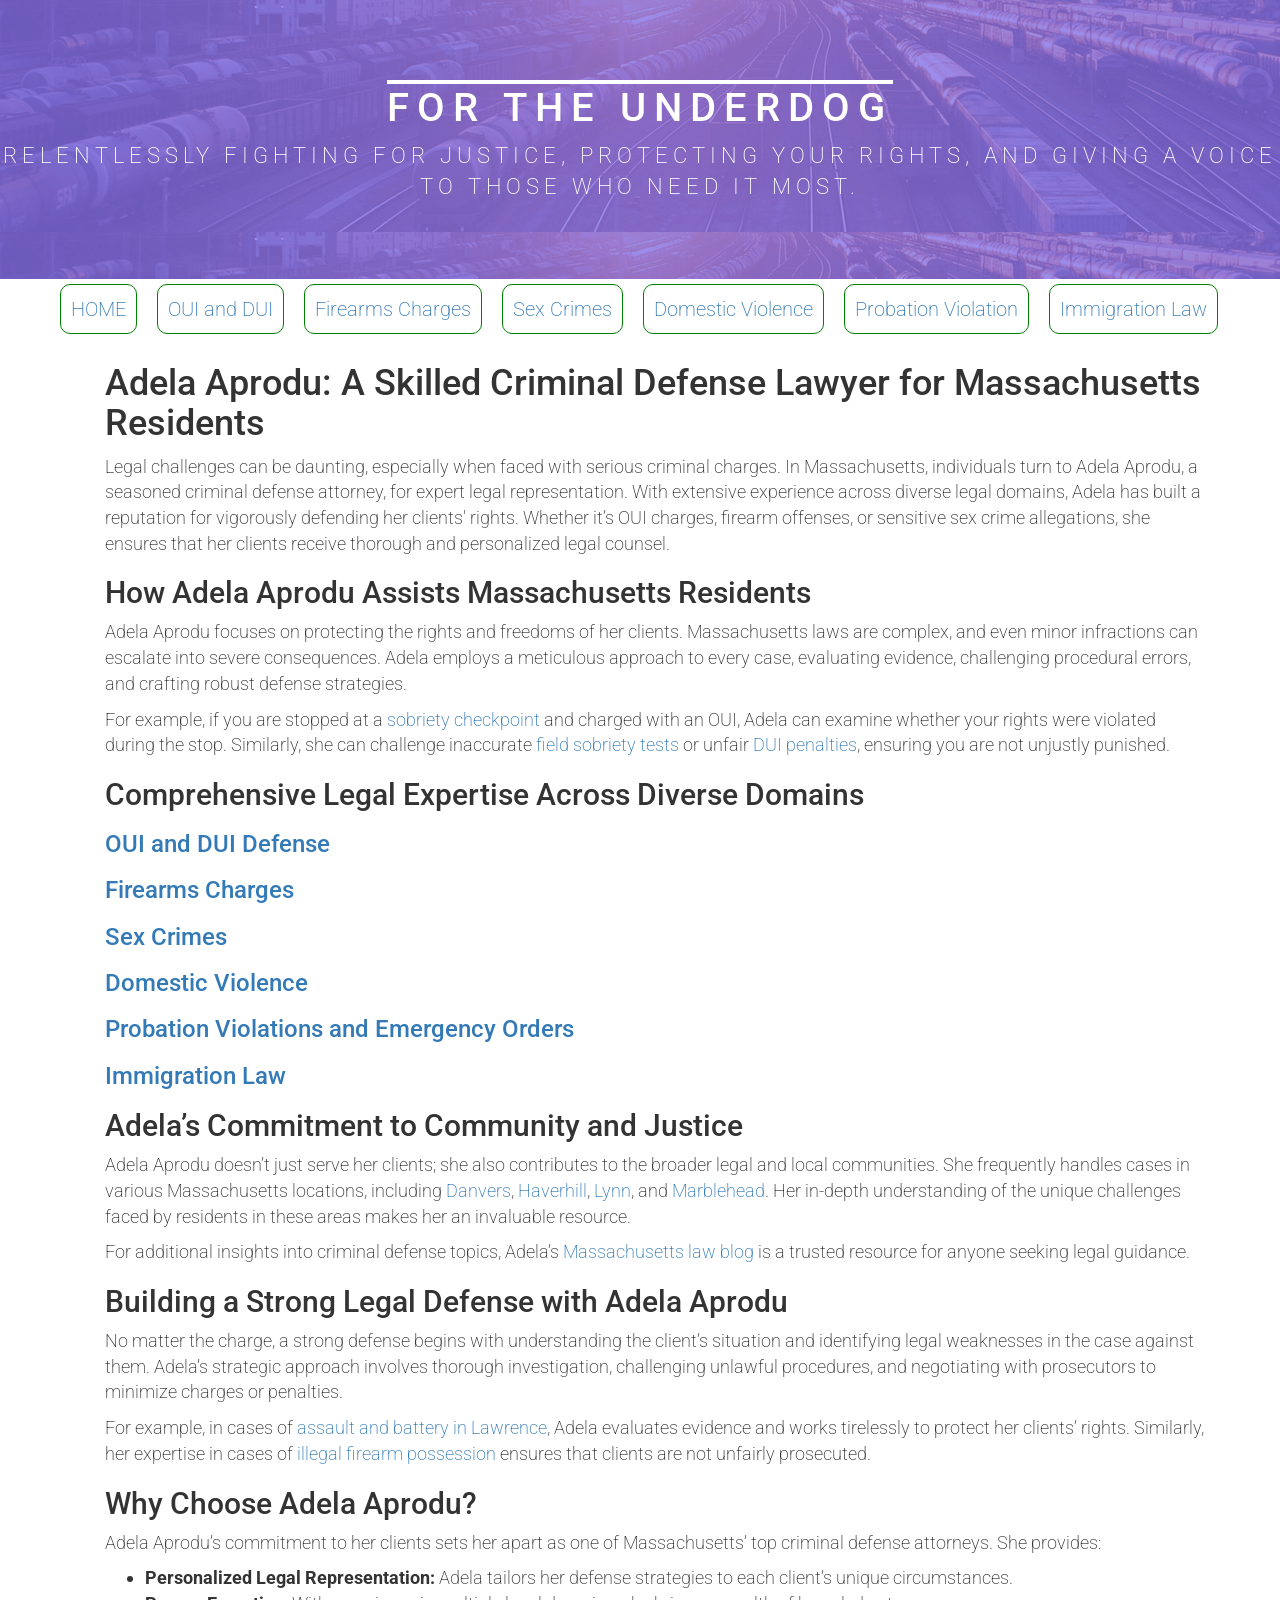
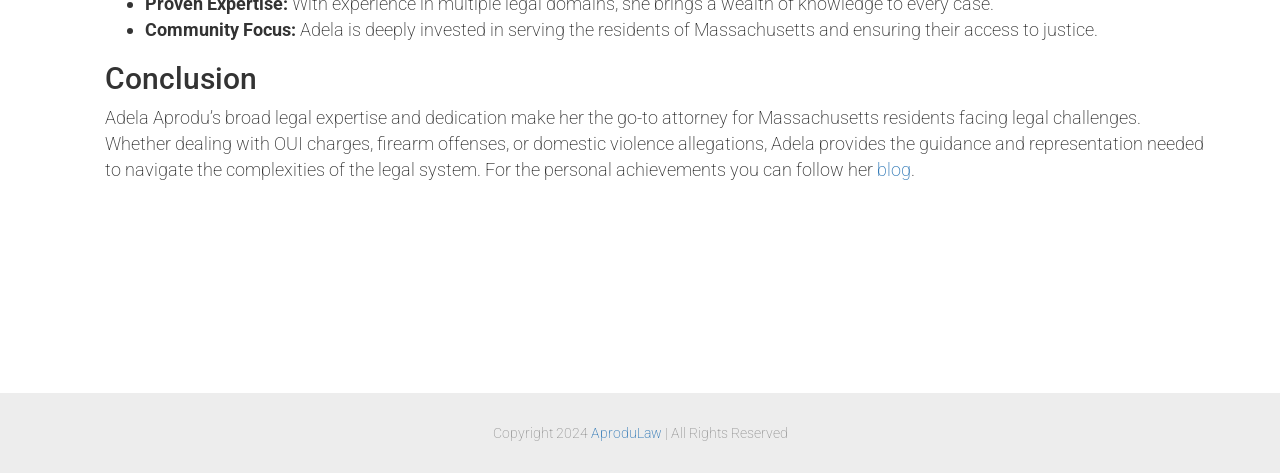
<file: index.html>
<!doctype html>
<!--[if IE 7]><html class="ie ie7 lte9 lte8 lte7" lang="en-US"><![endif]-->
<!--[if IE 8]><html class="ie ie8 lte9 lte8" lang="en-US">	<![endif]-->
<!--[if IE 9]><html class="ie ie9 lte9" lang="en-US"><![endif]-->
<!--[if (gt IE 9)|!(IE)]><!-->
<html class="noIE" lang="en-US">
	<!--<![endif]-->
	<head>
		<!-- meta -->
		<meta http-equiv="X-UA-Compatible" content="IE=edge" />
		<meta http-equiv="Content-Type" content="text/html; charset=UTF-8" />
		<meta name="viewport" content="width=device-width, initial-scale = 1.0, maximum-scale=1.0, user-scalable=no" />
		<title></title>

		<link rel="stylesheet" href="assets/css/bootstrap.min.css" />
		<link rel="stylesheet" href="assets/css/sight.css" />
		<!-- HTML5 shim and Respond.js IE8 support of HTML5 elements and media queries -->
		<!--[if lt IE 9]>
			<script src="assets/js/html5shiv.js"></script>
			<script src="assets/js/respond.js"></script>
		<![endif]-->

		<!--[if IE 8]>
			<script src="assets/js/selectivizr.js"></script>
		<![endif]-->
	</head>

	<body>
		<!-- Section Background -->
		<section class="section-background">
			<div class="sight">
				<h1 class="title">For the underdog</h1>
				<p class="subtitle">
					Relentlessly Fighting for Justice, Protecting Your Rights, and Giving a Voice to Those Who Need It
					Most.
				</p>
			</div>
		</section>
		<!-- /.section-background -->
		<section class="menu">
			<ul>
				<li>
					<a href="index.html">HOME </a>
				</li>
				<li>
					<a href="OUI.html"> OUI and DUI </a>
				</li>
				<li>
					<a href="Firearms.html">Firearms Charges</a>
				</li>
				<li>
					<a href="SexCrimes.html">Sex Crimes</a>
				</li>
				<li>
					<a href="DomesticViolence.html">Domestic Violence</a>
				</li>
				<li>
					<a href="ProbationViolation.html">Probation Violation</a>
				</li>
				<li>
					<a href="Immigration.html">Immigration Law</a>
				</li>
			</ul>
		</section>
		<section class="main">
			<div class="container">
				<div class="row">
					<article class="post">
						<h1>Adela Aprodu: A Skilled Criminal Defense Lawyer for Massachusetts Residents</h1>
						<p>
							Legal challenges can be daunting, especially when faced with serious criminal charges. In
							Massachusetts, individuals turn to Adela Aprodu, a seasoned criminal defense attorney, for
							expert legal representation. With extensive experience across diverse legal domains, Adela
							has built a reputation for vigorously defending her clients' rights. Whether it’s OUI
							charges, firearm offenses, or sensitive sex crime allegations, she ensures that her clients
							receive thorough and personalized legal counsel.
						</p>

						<h2>How Adela Aprodu Assists Massachusetts Residents</h2>
						<p>
							Adela Aprodu focuses on protecting the rights and freedoms of her clients. Massachusetts
							laws are complex, and even minor infractions can escalate into severe consequences. Adela
							employs a meticulous approach to every case, evaluating evidence, challenging procedural
							errors, and crafting robust defense strategies.
						</p>
						<p>
							For example, if you are stopped at a
							<a
								href="https://aprodulaw.com/boston-attorney/criminal-defense/dui-defense/sobriety-checkpoint/"
								>sobriety checkpoint</a
							>
							and charged with an OUI, Adela can examine whether your rights were violated during the
							stop. Similarly, she can challenge inaccurate
							<a
								href="https://aprodulaw.com/boston-attorney/criminal-defense/dui-defense/field-sobriety-tests/"
								>field sobriety tests</a
							>
							or unfair
							<a href="https://aprodulaw.com/boston-attorney/criminal-defense/dui-defense/dui-penalties/"
								>DUI penalties</a
							>, ensuring you are not unjustly punished.
						</p>

						<h2>Comprehensive Legal Expertise Across Diverse Domains</h2>
						<h3><a href="OUI.html">OUI and DUI Defense</a></h3>
						

						<h3><a href="Firearms.html"> Firearms Charges</a></h3>
						

						<h3><a href="SexCrimes.html">Sex Crimes</a></h3>
						
						<h3><a href="DomesticViolence.html">Domestic Violence</a></h3>
						
						<h3><a href="ProbationViolation.html">Probation Violations and Emergency Orders</a></h3>
						

						<h3><a href="Immigration.html">Immigration Law</a></h3>
						

						<h2>Adela’s Commitment to Community and Justice</h2>
						<p>
							Adela Aprodu doesn’t just serve her clients; she also contributes to the broader legal and
							local communities. She frequently handles cases in various Massachusetts locations,
							including
							<a
								href="https://aprodulaw.com/massachussetts-criminal-defense-attorney/criminal-defense-attorney-in-danvers-ma-adela-aprodu-law/"
								>Danvers</a
							>, <a href="https://aprodulaw.com/haverhill-criminal-defense-lawyer/">Haverhill</a>,
							<a
								href="https://aprodulaw.com/experienced-criminal-defense-attorney-in-lynn-ma-oui-and-dui-lawyer/"
								>Lynn</a
							>, and
							<a
								href="https://aprodulaw.com/trusted-criminal-defense-attorney-in-marblehead-ma-expert-dui-oui-lawyer/"
								>Marblehead</a
							>. Her in-depth understanding of the unique challenges faced by residents in these areas
							makes her an invaluable resource.
						</p>
						<p>
							For additional insights into criminal defense topics, Adela’s
							<a href="https://aprodulaw.com/blog-massachusetts/">Massachusetts law blog</a> is a trusted
							resource for anyone seeking legal guidance.
						</p>

						<h2>Building a Strong Legal Defense with Adela Aprodu</h2>
						<p>
							No matter the charge, a strong defense begins with understanding the client’s situation and
							identifying legal weaknesses in the case against them. Adela’s strategic approach involves
							thorough investigation, challenging unlawful procedures, and negotiating with prosecutors to
							minimize charges or penalties.
						</p>
						<p>
							For example, in cases of
							<a href="https://aprodulaw.com/assault-and-battery-lawrence-ma/"
								>assault and battery in Lawrence</a
							>, Adela evaluates evidence and works tirelessly to protect her clients’ rights. Similarly,
							her expertise in cases of
							<a href="https://aprodulaw.com/boston-attorney/firearms-defense/illegal-possession/"
								>illegal firearm possession</a
							>
							ensures that clients are not unfairly prosecuted.
						</p>

						<h2>Why Choose Adela Aprodu?</h2>
						<p>
							Adela Aprodu’s commitment to her clients sets her apart as one of Massachusetts’ top
							criminal defense attorneys. She provides:
						</p>
						<ul>
							<li>
								<strong>Personalized Legal Representation:</strong> Adela tailors her defense strategies
								to each client’s unique circumstances.
							</li>
							<li>
								<strong>Proven Expertise:</strong> With experience in multiple legal domains, she brings
								a wealth of knowledge to every case.
							</li>
							<li>
								<strong>Community Focus:</strong> Adela is deeply invested in serving the residents of
								Massachusetts and ensuring their access to justice.
							</li>
						</ul>

						<h2>Conclusion</h2>
						<p>
							Adela Aprodu’s broad legal expertise and dedication make her the go-to attorney for
							Massachusetts residents facing legal challenges. Whether dealing with OUI charges, firearm
							offenses, or domestic violence allegations, Adela provides the guidance and representation
							needed to navigate the complexities of the legal system. For the personal achievements you 
							can follow her <a href="https://aprodulaw.com/blog-massachusetts/">blog</a>.
						</p>
					</article>
				</div>
				<!-- /.row -->
			</div>
			<!-- /.container -->
		</section>
		<!-- /.main -->

		<footer>
			<p class="copy">Copyright 2024 <a href="https://aprodulaw.com">AproduLaw</a> | All Rights Reserved</p>
		</footer>

		<script src="assets/js/jquery-1.11.2.min.js"></script>
		<script src="assets/js/bootstrap.min.js"></script>
	</body>
</html>
</file>
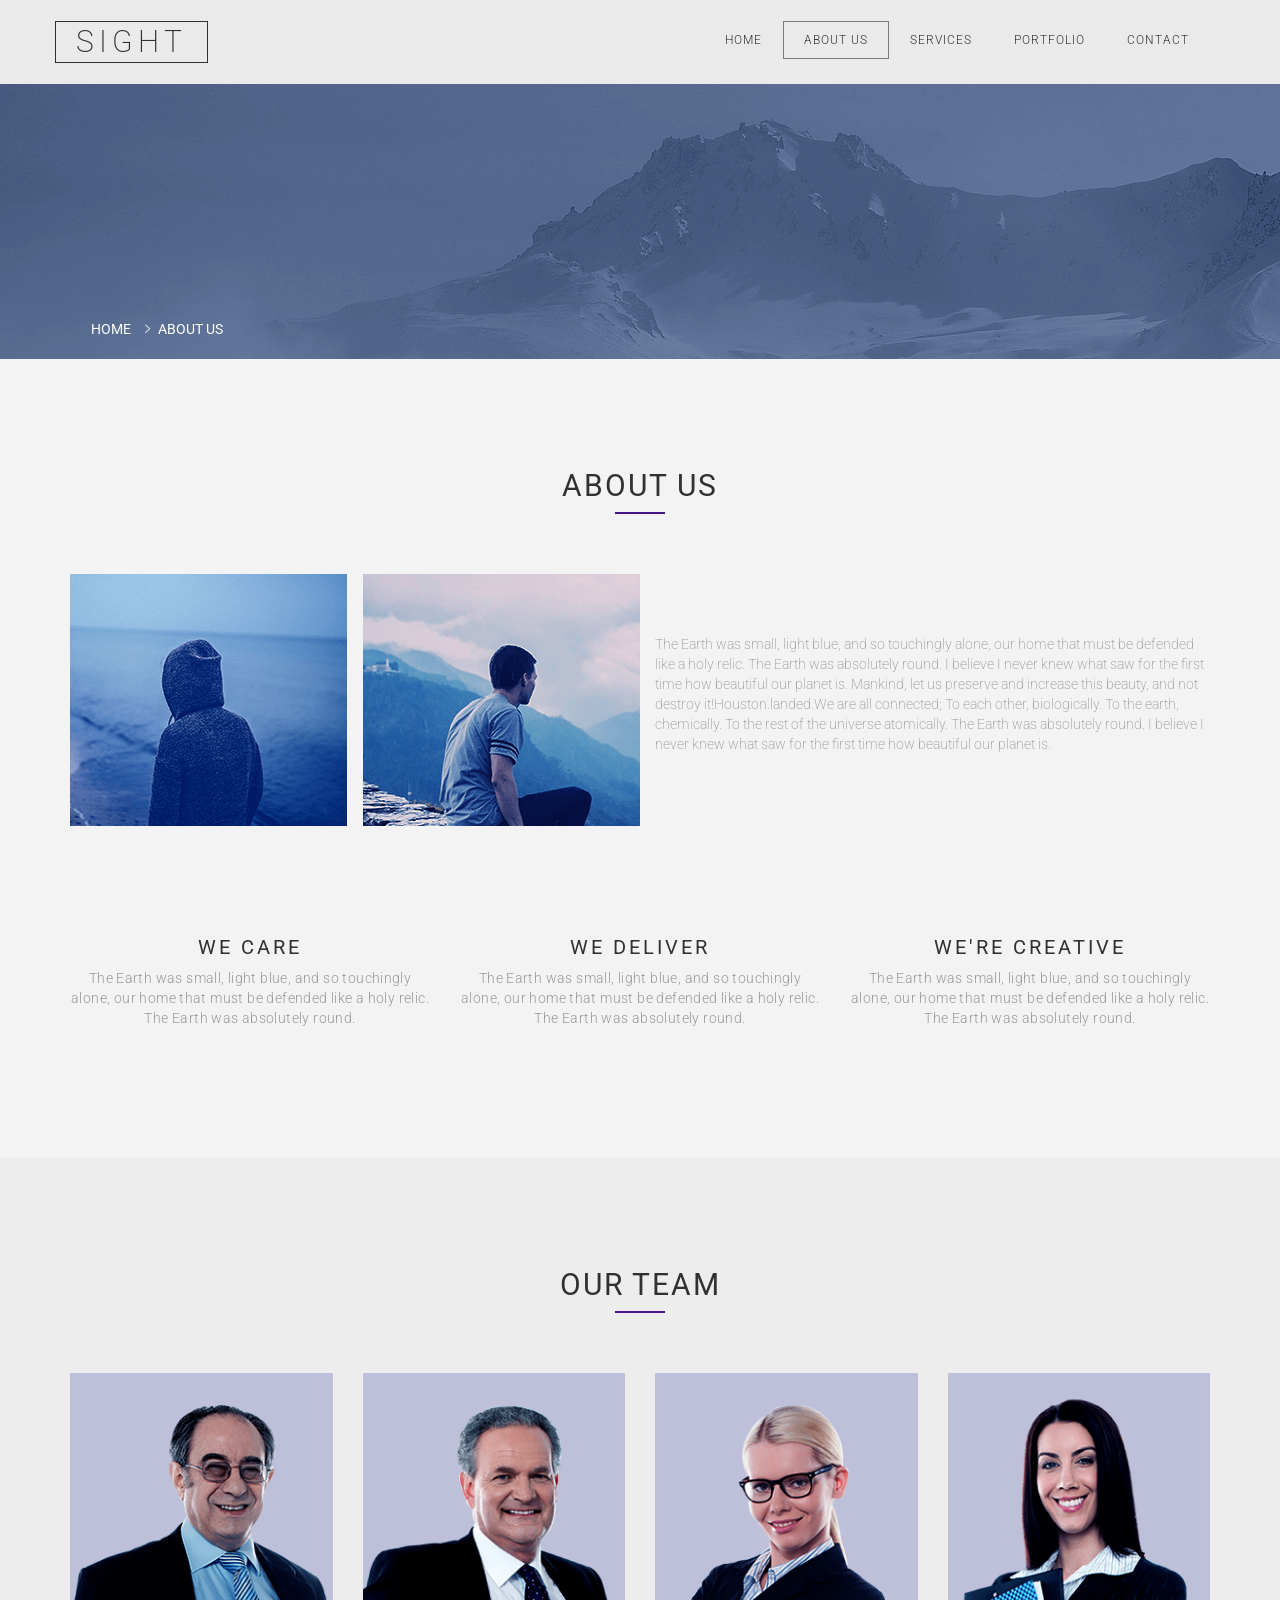
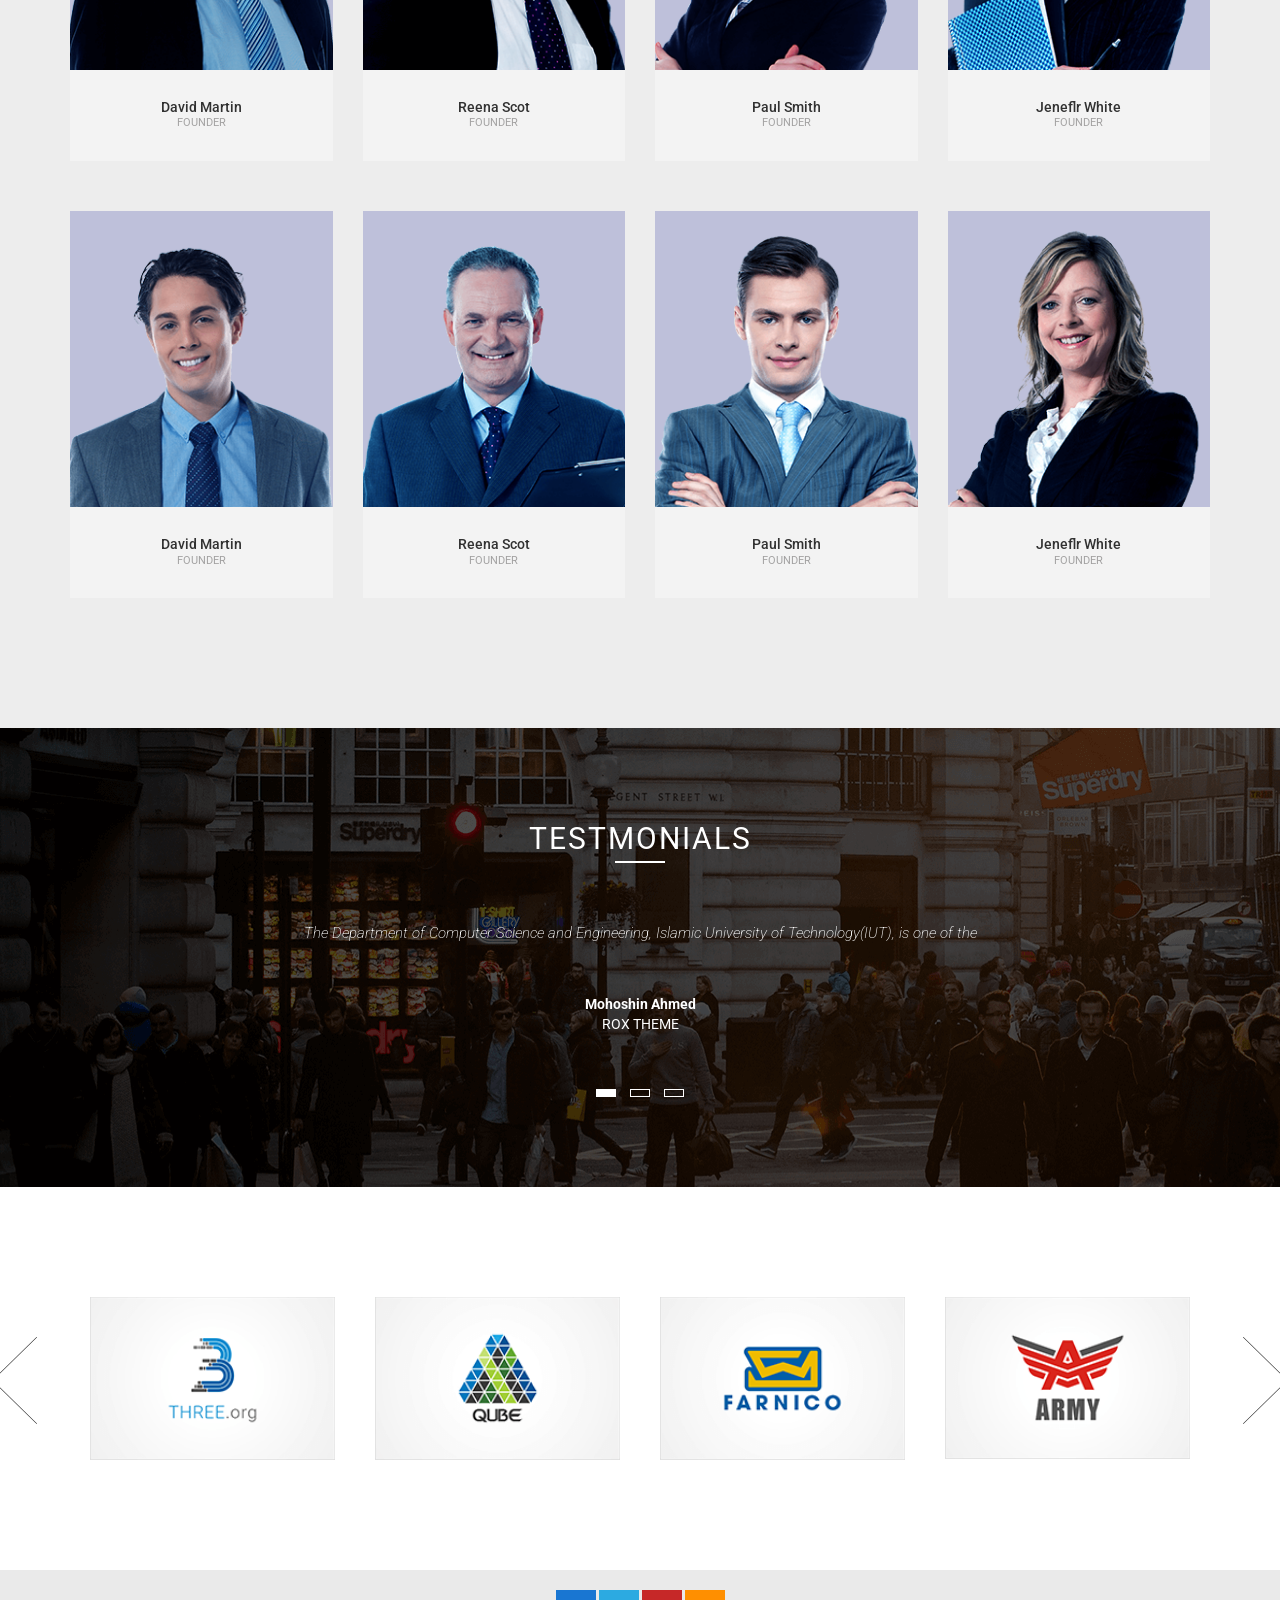
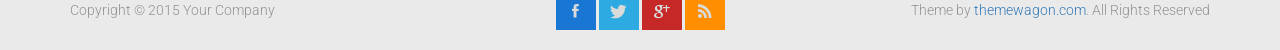
<file: about.html>
<!DOCTYPE html>
<!--[if IE 7 ]><html class="ie ie7 lte9 lte8 lte7" lang="en-US"><![endif]-->
<!--[if IE 8]><html class="ie ie8 lte9 lte8" lang="en-US">	<![endif]-->
<!--[if IE 9]><html class="ie ie9 lte9" lang="en-US"><![endif]-->
<!--[if (gt IE 9)|!(IE)]><!-->
<html class="noIE" lang="en-US">
<!--<![endif]-->
	<head>
		<!-- meta -->
			<meta http-equiv="X-UA-Compatible" content="IE=edge">
			<meta http-equiv="Content-Type" content="text/html; charset=UTF-8"/>
			<meta name="viewport" content="width=device-width, initial-scale = 1.0, maximum-scale=1.0, user-scalable=no"/>
		<title>S I G H T</title>

		<link rel="stylesheet" href="assets/css/bootstrap.min.css">
		<link rel="stylesheet" href="assets/css/ionicons.min.css">
		<link rel="stylesheet" href="assets/css/owl.carousel.css">
		<link rel="stylesheet" href="assets/css/owl.theme.css">
	    <link rel="stylesheet" href="assets/css/main.css">
	    <link rel="stylesheet" href="assets/css/section.css">
	    <link rel="stylesheet" href="assets/css/about.css">
	    <!-- HTML5 shim and Respond.js IE8 support of HTML5 elements and media queries -->
			<!--[if lt IE 9]>
				<script src="assets/js/html5shiv.js"></script>
				<script src="assets/js/respond.js"></script>
			<![endif]-->

			<!--[if IE 8]>
		    	<script src="assets/js/selectivizr.js"></script>
		    <![endif]-->
	</head>
<body>
<!-- Home -->
	<section class="portfolio-header" id="header">
		
		<nav class="navbar navbar-default">
			<div class="container">
			<!-- Brand and toggle get grouped for better mobile display -->
				<div class="navbar-header">
					<button type="button" class="navbar-toggle collapsed" data-toggle="collapse" data-target="#bs-example-navbar-collapse-1" aria-expanded="false">
						<span class="sr-only">Toggle navigation</span>
						<span class="icon-bar"></span>
						<span class="icon-bar"></span>
						<span class="icon-bar"></span>
					</button>
					<a class="navbar-brand" href="#">SIGHT</a>
				</div> <!-- /.navbar-header -->

		    <!-- Collect the nav links, forms, and other content for toggling -->
			    <div class="collapse navbar-collapse" id="bs-example-navbar-collapse-1">
					<ul class="nav navbar-nav navbar-right">
						<li><a href="index-multipage.html">home</a></li>
						<li class="active"><a href="about.html">about us</a></li>
						<li><a href="service.html">services</a></li>
						<li><a href="portfolio.html">portfolio</a></li>
						<li><a href="contact.html">contact</a></li>
					</ul> <!-- /.nav -->
			    </div><!-- /.navbar-collapse -->
		  	</div><!-- /.container -->
		</nav>
	</section> <!-- /#header -->


<!-- Section Background -->
	<section class="section-background">
		<div class="container">
			<ol class="breadcrumb">
				<li><a href="index-multipage.html">Home</a></li>
				<li class="active">&nbsp;about us</li>
			</ol>
		</div> <!-- /.container -->
	</section> <!-- /.section-background -->


<!-- About Us -->
	<section class="about" id="about">
		<div class="container section-wrapper">
			<h2 class="section-title black">
				about us
			</h2> <!-- /.section-title -->
			<div class="underline purple"></div>	
			<div class="row">
				<div class="col-md-3 col-sm-6">
					<img src="assets/images/about-1.png" alt="about" class="about-img">
				</div> <!-- /.col-md-3 -->
				<div class="col-md-3 col-sm-6">
					<img src="assets/images/about-2.png" alt="about" class="about-img">
				</div> <!-- /.col-md-3 -->

				<div class="col-md-6 col-sm-12">
					<p class="about-detail">
						The Earth was small, light blue, and so touchingly alone, our home that must be defended like a holy relic. The Earth was absolutely round. I believe I never knew what  saw for the first time how beautiful our planet is. Mankind, let us preserve and increase this beauty, and not destroy it!Houston.landed.We are all connected; To each other, biologically. To the earth, chemically. To the rest of the universe atomically. The Earth was absolutely round. I believe I never knew what  saw for the first time how beautiful our planet is. 
					</p> <!-- /.about-detail -->
				</div> <!-- /.col-md-6 -->

			</div> <!-- /.row -->

			<div class="row">
			
				<div class="col-sm-4">
					<h3 class="section-item-title">
						we care
					</h3>
					<p class="section-item-detail">
						The Earth was small, light blue, and so touchingly alone, our home that must be defended like a holy relic. The Earth was absolutely round.
					</p>
				</div>
				<div class="col-sm-4">
					<h3 class="section-item-title">
						we deliver
					</h3>
					<p class="section-item-detail">
						The Earth was small, light blue, and so touchingly alone, our home that must be defended like a holy relic. The Earth was absolutely round.
					</p>
				</div>
				<div class="col-sm-4">
					<h3 class="section-item-title">
						we're creative
					</h3>
					<p class="section-item-detail">
						The Earth was small, light blue, and so touchingly alone, our home that must be defended like a holy relic. The Earth was absolutely round.
					</p>
				</div>	
			</div> <!-- /.row -->

		</div> <!-- /.container -->
	</section> <!-- /.about -->


<!-- Our Team -->
	<section class="team">
		<div class="container section-wrapper">
			<h2 class="section-title black">
				our team
			</h2> <!-- /.section-title -->
			<div class="underline purple"></div>
			<div class="row">
				<div class="col-sm-3 col-xs-6">
					<div class="team-item">
						<img src="assets/images/team-1.png" alt="team-image" class="team-img">
						<h4 class="team-item-name">
							David Martin
						</h4>
						<p class="team-item-id">
							founder
						</p>
					</div> <!-- /.team-item -->
				</div> <!-- /.col-md-3 -->

				<div class="col-sm-3 col-xs-6">
					<div class="team-item">
						<img src="assets/images/team-2.png" alt="team-image" class="team-img">
						<h4 class="team-item-name">
							Reena Scot
						</h4>
						<p class="team-item-id">
							founder
						</p>
					</div> <!-- /.team-item -->
				</div> <!-- /.col-md-3 -->
				<div class="col-sm-3 col-xs-6">
					<div class="team-item">
						<img src="assets/images/team-3.png" alt="team-image" class="team-img">
						<h4 class="team-item-name">
							Paul Smith
						</h4>
						<p class="team-item-id">
							founder
						</p>
					</div> <!-- /.team-item -->
				</div> <!-- /.col-md-3 -->
				<div class="col-sm-3 col-xs-6">
					<div class="team-item">
						<img src="assets/images/team-4.png" alt="team-image" class="team-img">
						<h4 class="team-item-name">
							Jeneflr White
						</h4>
						<p class="team-item-id">
							founder
						</p>
					</div> <!-- /.team-item -->
				</div> <!-- /.col-md-3 -->
				<div class="col-sm-3 col-xs-6">
					<div class="team-item">
						<img src="assets/images/team-5.png" alt="team-image" class="team-img">
						<h4 class="team-item-name">
							David Martin
						</h4>
						<p class="team-item-id">
							founder
						</p>
					</div> <!-- /.team-item -->
				</div> <!-- /.col-md-3 -->
				<div class="col-sm-3 col-xs-6">
					<div class="team-item">
						<img src="assets/images/team-6.png" alt="team-image" class="team-img">
						<h4 class="team-item-name">
							Reena Scot
						</h4>
						<p class="team-item-id">
							founder
						</p>
					</div> <!-- /.team-item -->
				</div> <!-- /.col-md-3 -->
				<div class="col-sm-3 col-xs-6">
					<div class="team-item">
						<img src="assets/images/team-7.png" alt="team-image" class="team-img">
						<h4 class="team-item-name">
							Paul Smith
						</h4>
						<p class="team-item-id">
							founder
						</p>
					</div> <!-- /.team-item -->
				</div> <!-- /.col-md-3 -->
				<div class="col-sm-3 col-xs-6">
					<div class="team-item">
						<img src="assets/images/team-8.png" alt="team-image" class="team-img">
						<h4 class="team-item-name">
							Jeneflr White
						</h4>
						<p class="team-item-id">
							founder
						</p>
					</div> <!-- /.team-item -->
				</div> <!-- /.col-md-3 -->
				
			</div> <!-- /.row -->
		</div> <!-- /.container -->
	</section> <!-- /.team -->


<!-- Testimonial -->
	<section class="testimonial">
		<div class="container section-wrapper">
			<div class="section-title">
				testmonials
			</div> <!-- /.section-title -->
			<div class="underline white"></div>
			<div class="owl-carousel testimonial-owl">
				<div class="item">
					<p class="testimonial-detail">
						The Department of Computer Science and Engineering, Islamic University of Technology(IUT), is one of the 
					</p>
					<div class="test-name">
						<strong>Mohoshin Ahmed</strong> <br>
						ROX THEME
					</div>
				</div> <!-- /.item -->
				<div class="item">
					<p class="testimonial-detail">
						The Department of Computer Science and Engineering, Islamic University of Technology(IUT), is one of the 
					</p>
					<div class="test-name">
						<strong>Mohoshin Ahmed</strong> <br>
						ROX THEME
					</div>
				</div> <!-- /.item -->
				<div class="item">
					<p class="testimonial-detail">
						The Department of Computer Science and Engineering, Islamic University of Technology(IUT), is one of the 
					</p>
					<div class="test-name">
						<strong>Mohoshin Ahmed</strong> <br>
						ROX THEME
					</div>
				</div> <!-- /.item -->
			</div> <!-- /.owl-carousel -->
		</div> <!-- /.container -->
	</section> <!-- /.testimonial -->


<!-- Add -->
	<section class="section-wrapper add container">
		<div class="owl-carousel add-owl">
				<div class="item">
					<img src="assets/images/add-1.png" alt="add" class="add-item">
				</div> <!-- /.item -->
				<div class="item">
					<img src="assets/images/add-2.png" alt="add" class="add-item">
				</div> <!-- /.item -->
				<div class="item">
					<img src="assets/images/add-3.png" alt="add" class="add-item">
				</div> <!-- /.item -->
				<div class="item">
					<img src="assets/images/add-4.png" alt="add" class="add-item">
				</div> <!-- /.item -->
				<div class="item">
					<img src="assets/images/add-1.png" alt="add" class="add-item">
				</div> <!-- /.item -->
				<div class="item">
					<img src="assets/images/add-2.png" alt="add" class="add-item">
				</div> <!-- /.item -->
				<div class="item">
					<img src="assets/images/add-3.png" alt="add" class="add-item">
				</div> <!-- /.item -->
				<div class="item">
					<img src="assets/images/add-4.png" alt="add" class="add-item">
				</div> <!-- /.item -->
			</div> <!-- /.owl-carousel -->
	</section>


<!-- Footer -->
	<footer>
		<div class="container">
			<div class="row">
				<div class="col-sm-4">
					<div class="copy">
						Copyright &copy; 2015 Your Company
					</div>
				</div>
				<div class="col-sm-4 text-center">
					<div class="social-icon">
						<a href="#">
							<div class="icon fb">
								<i class="ion-social-facebook"></i>
							</div>
						</a>
						<a href="#">
							<div class="icon twitter">
								<i class="ion-social-twitter"></i>
							</div>
						</a>
						<a href="#">
							<div class="icon google">
								<i class="ion-social-googleplus"></i>
							</div>
						</a>
						<a href="#">
							<div class="icon rss">
								<i class="ion-social-rss"></i>
							</div>
						</a>
					</div>		
				</div>
				<div class="col-sm-4 text-right">
					<div class="copy">
						Theme by <a href="http://www.themewagon.com">themewagon.com</a>. All Rights Reserved
					</div>
				</div>
			</div> <!-- /.row -->
		</div> <!-- /.container -->
	</footer>
	


	<script src="assets/js/jquery-1.11.2.min.js"></script>
    <script src="assets/js/bootstrap.min.js"></script>
    <script src="assets/js/owl.carousel.min.js"></script>
    <script src="assets/js/contact.js"></script>
	<!-- // <script src="assets/js/smoothscroll.js"></script> -->
	<script src="assets/js/script.js"></script>


</body>
</html>
</file>
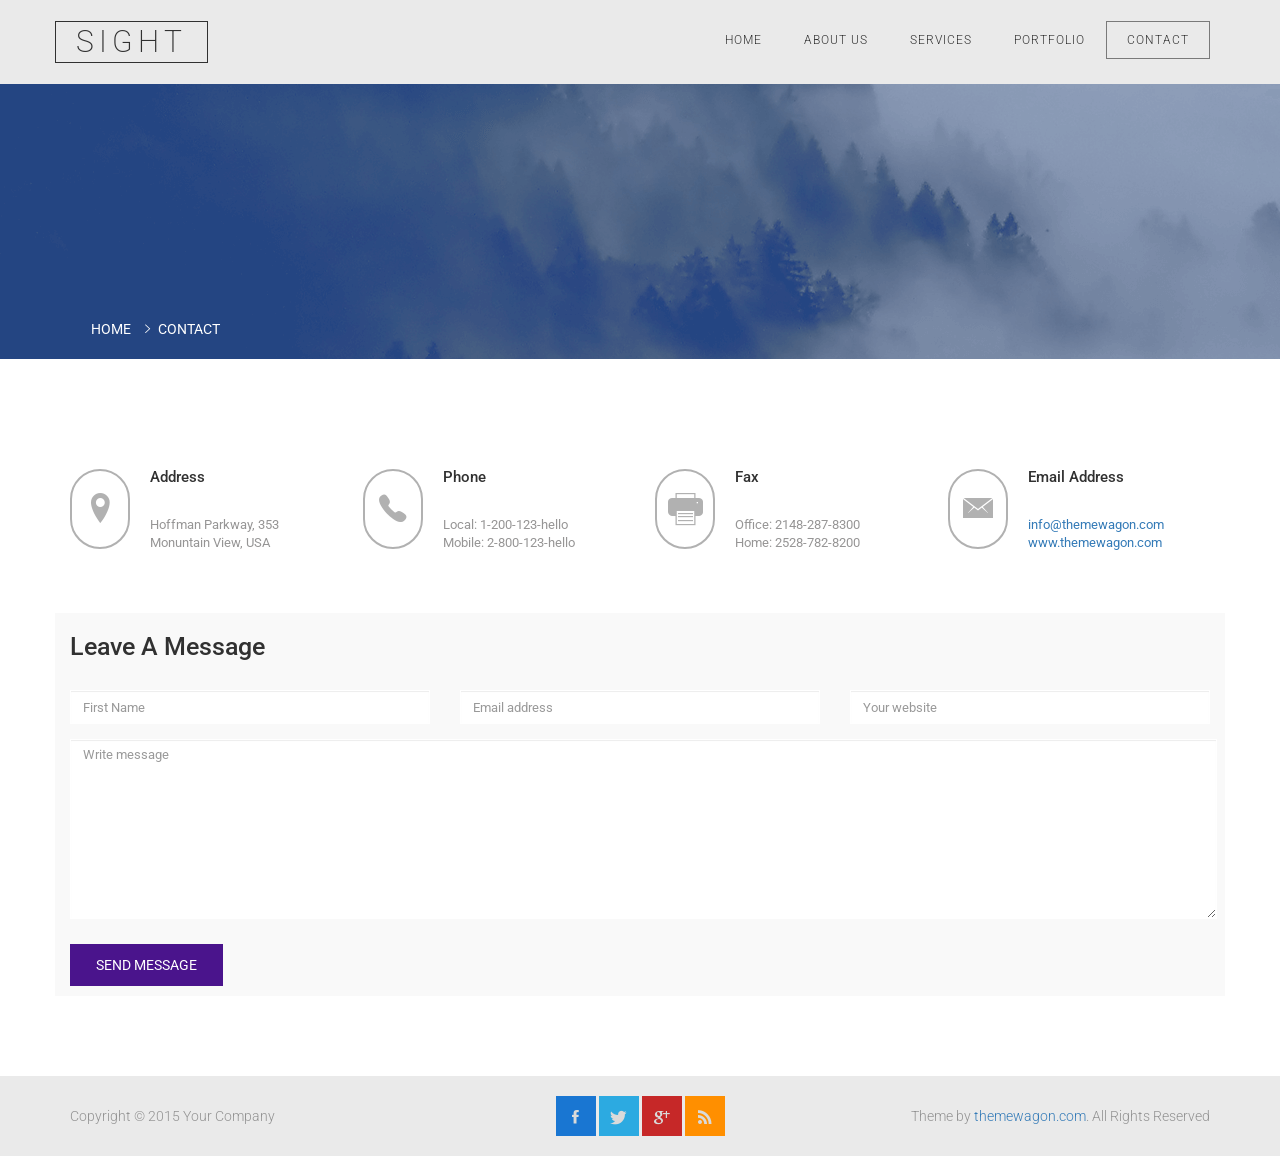
<file: contact.html>
<!DOCTYPE html>
<!--[if IE 7 ]><html class="ie ie7 lte9 lte8 lte7" lang="en-US"><![endif]-->
<!--[if IE 8]><html class="ie ie8 lte9 lte8" lang="en-US">	<![endif]-->
<!--[if IE 9]><html class="ie ie9 lte9" lang="en-US"><![endif]-->
<!--[if (gt IE 9)|!(IE)]><!-->
<html class="noIE" lang="en-US">
<!--<![endif]-->
	<head>
		<!-- meta -->
			<meta http-equiv="X-UA-Compatible" content="IE=edge">
			<meta http-equiv="Content-Type" content="text/html; charset=UTF-8"/>
			<meta name="viewport" content="width=device-width, initial-scale = 1.0, maximum-scale=1.0, user-scalable=no"/>
		<title>S I G H T</title>
		<link rel="stylesheet" href="assets/css/bootstrap.min.css">
		<link rel="stylesheet" href="assets/css/ionicons.min.css">
		<link rel="stylesheet" href="assets/css/owl.carousel.css">
		<link rel="stylesheet" href="assets/css/owl.theme.css">
	    <link rel="stylesheet" href="assets/css/main.css">
	    <link rel="stylesheet" href="assets/css/section.css">
	    <link rel="stylesheet" href="assets/css/contact.css">
	    <!-- HTML5 shim and Respond.js IE8 support of HTML5 elements and media queries -->
			<!--[if lt IE 9]>
				<script src="assets/js/html5shiv.js"></script>
				<script src="assets/js/respond.js"></script>
			<![endif]-->

			<!--[if IE 8]>
		    	<script src="assets/js/selectivizr.js"></script>
		    <![endif]-->
	</head>

<body>

<!-- Home -->
	<section class="portfolio-header" id="header">
		
		<nav class="navbar navbar-default _navbar-fixed-top">
			<div class="container">
			<!-- Brand and toggle get grouped for better mobile display -->
				<div class="navbar-header">
					<button type="button" class="navbar-toggle collapsed" data-toggle="collapse" data-target="#bs-example-navbar-collapse-1" aria-expanded="false">
						<span class="sr-only">Toggle navigation</span>
						<span class="icon-bar"></span>
						<span class="icon-bar"></span>
						<span class="icon-bar"></span>
					</button>
					<a class="navbar-brand" href="#">SIGHT</a>
				</div> <!-- /.navbar-header -->

		    <!-- Collect the nav links, forms, and other content for toggling -->
			    <div class="collapse navbar-collapse" id="bs-example-navbar-collapse-1">
					<ul class="nav navbar-nav navbar-right">
						<li><a href="index-multipage.html">home</a></li>
						<li><a href="about.html">about us</a></li>
						<li><a href="service.html">services</a></li>
						<li><a href="portfolio.html">portfolio</a></li>
						<li class="active"><a href="contact.html">contact</a></li>
					</ul> <!-- /.nav -->
			    </div><!-- /.navbar-collapse -->
		  	</div><!-- /.container -->
		</nav>
	</section> <!-- /#header -->


<!-- Section Background -->
	<section class="section-background">
		<div class="container">
			<ol class="breadcrumb">
				<li><a href="index-multipage.html">Home</a></li>
				<li class="active">&nbsp;contact</li>
			</ol>
		</div> <!-- /.container -->
	</section> <!-- /.section-background -->


<!-- Contact with us -->
	<section class="contact section-wrapper" id="contact">
		<div class="container">
			<div class="row">
	            <div class="col-md-3 contact-item col-sm-6 col-xs-12">
	                <i class="ion-location"></i>
	                <h3>Address</h3>
	                <p class="contact">
	                    Hoffman Parkway, 353 <br>
	                    Monuntain View, USA
	                </p>
	            </div>
	            <div class="col-md-3 contact-item col-sm-6 col-xs-12">
	                <i class="ion-ios-telephone"></i>
	                <h3>Phone</h3>
	                <p class="contact">
	                    Local: 1-200-123-hello <br>
	                    Mobile: 2-800-123-hello
	                </p>
	            </div>
	            <div class="col-md-3 contact-item col-sm-6 col-xs-12">
	                <i class="ion-printer"></i>
	                <h3>Fax</h3>
	                <p class="contact">
	                    Office: 2148-287-8300 <br>
	                    Home: 2528-782-8200
	                </p>
	            </div>
	            <div class="col-md-3 contact-item col-sm-6 col-xs-12">
	                <i class="ion-ios-email"></i>
	                <h3>Email Address</h3>
	                <p class="contact">
	                    <a href="mailto:info@themewagon.com">info@themewagon.com</a> <br>
	                    <a href="www.themewagon.com">www.themewagon.com</a>
	                </p>
	            </div>


	        </div> <!-- /.row -->
	        <form class="row form">
                <h3>Leave A Message</h3>
                <div class="col-sm-4 col-xs-12 form-group">
                    <label class="sr-only">Name</label>
                    <input name="name" class="form-control" type="text" placeholder="First Name">
                </div> <!-- /.form-group -->
                <div class="col-sm-4 col-xs-12 form-group">
                    <label class="sr-only">Email</label>
                    <input name="email" class="form-control" type="email" placeholder="Email address">
                </div> <!-- /.form-group -->
                <div class="col-sm-4 col-xs-12 form-group">
                    <label class="sr-only">Website</label>
                    <input name="website" class="form-control" type="text" placeholder="Your website">
                </div> <!-- /.form-group -->
                <div class="row">
                    <div class="col-md-12 col-xs-12 form-group">
                        <label class="sr-only">Message</label>
                        <textarea class="message form-control" placeholder="Write message"></textarea>
                    </div> <!-- /.form-group -->
                    <input class="btn btn-sub" type="submit" value="Send Message">
                </div>
            </form> <!-- /.row -->
		</div> <!-- /.container -->
	</section> <!-- /.contact -->





<!-- Footer -->
	<footer>
		<div class="container">
			<div class="row">
				<div class="col-sm-4">
					<div class="copy">
						Copyright &copy; 2015 Your Company
					</div>
				</div>
				<div class="col-sm-4 text-center">
					<div class="social-icon">
						<a href="#">
							<div class="icon fb">
								<i class="ion-social-facebook"></i>
							</div>
						</a>
						<a href="#">
							<div class="icon twitter">
								<i class="ion-social-twitter"></i>
							</div>
						</a>
						<a href="#">
							<div class="icon google">
								<i class="ion-social-googleplus"></i>
							</div>
						</a>
						<a href="#">
							<div class="icon rss">
								<i class="ion-social-rss"></i>
							</div>
						</a>
					</div>		
				</div>
				<div class="col-sm-4 text-right">
					<div class="copy">
						Theme by <a href="http://www.themewagon.com">themewagon.com</a>. All Rights Reserved
					</div>
				</div>
			</div> <!-- /.row -->
		</div> <!-- /.container -->
	</footer>
	


	<script src="assets/js/jquery-1.11.2.min.js"></script>
    <script src="assets/js/bootstrap.min.js"></script>
    <script src="assets/js/owl.carousel.min.js"></script>
    <script src="assets/js/contact.js"></script>
	<!-- // <script src="assets/js/smoothscroll.js"></script> -->
	<script src="assets/js/script.js"></script>


</body>
</html>
</file>
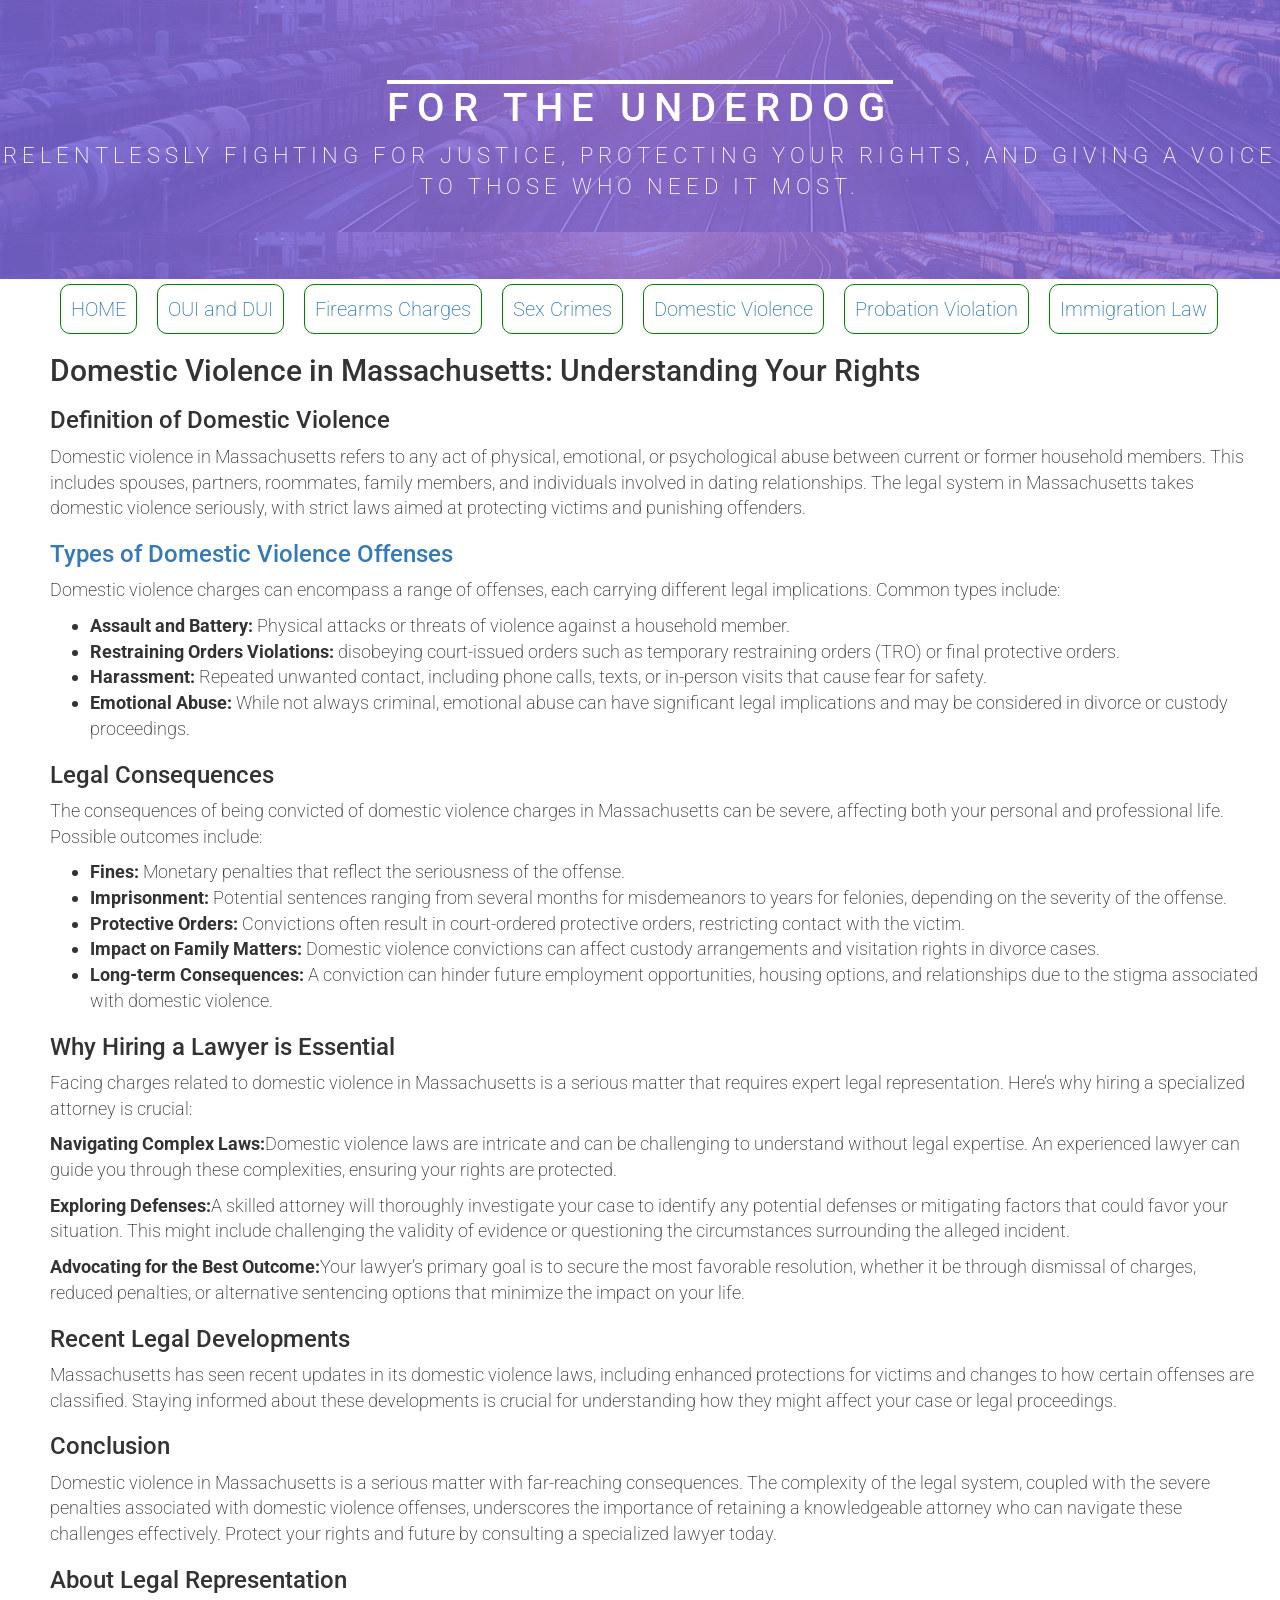
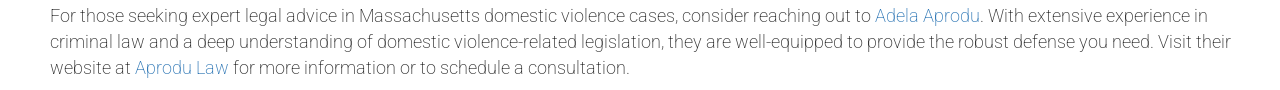
<file: DomesticViolence.html>
<!doctype html>
<html lang="en">
    <head>
        <!-- meta -->
        <meta http-equiv="X-UA-Compatible" content="IE=edge" />
        <meta http-equiv="Content-Type" content="text/html; charset=UTF-8" />
        <meta name="viewport" content="width=device-width, initial-scale = 1.0, maximum-scale=1.0, user-scalable=no" />
        <title></title>

        <link rel="stylesheet" href="assets/css/bootstrap.min.css" />
        <link rel="stylesheet" href="assets/css/sight.css" />
        <!-- HTML5 shim and Respond.js IE8 support of HTML5 elements and media queries -->
        <!--[if lt IE 9]>
            <script src="assets/js/html5shiv.js"></script>
            <script src="assets/js/respond.js"></script>
        <![endif]-->

        <!--[if IE 8]>
            <script src="assets/js/selectivizr.js"></script>
        <![endif]-->
    </head>

    <body>
        <section class="section-background">
            <div class="sight">
                <h1 class="title">For the underdog</h1>
                <p class="subtitle">
                    Relentlessly Fighting for Justice, Protecting Your Rights, and Giving a Voice to Those Who Need It
                    Most.
                </p>
            </div>
        </section>
        <!-- /.section-background -->
      	<section class="menu">
			<ul>
				<li>
					<a href="index.html">HOME </a>
				</li>
				<li>
					<a href="OUI.html"> OUI and DUI </a>
				</li>
				<li>
					<a href="Firearms.html">Firearms Charges</a>
				</li>
				<li>
					<a href="SexCrimes.html">Sex Crimes</a>
				</li>
				<li>
					<a href="DomesticViolence.html">Domestic Violence</a>
				</li>
				<li>
					<a href="ProbationViolation.html">Probation Violation</a>
				</li>
				<li>
					<a href="Immigration.html">Immigration Law</a>
				</li>
			</ul>
		</section>
        <section class="post">
        <h2>Domestic Violence in Massachusetts: Understanding Your Rights</h2>

        <h3>Definition of Domestic Violence</h3>
        <p>Domestic violence in Massachusetts refers to any act of physical, emotional, or psychological abuse between current or former household members. This includes spouses, partners, roommates, family members, and individuals involved in dating relationships. The legal system in Massachusetts takes domestic violence seriously, with strict laws aimed at protecting victims and punishing offenders.</p>

            <h3>
                <a href="https://clients1.google.com/url?q=https://aprodulaw.com/boston-attorney/criminal-defense/domestic-violence/" target=_blank >Types of Domestic Violence Offenses</a>
                         </h3>
                <p>Domestic violence charges can encompass a range of offenses, each carrying different legal implications. Common types include:</p>
        <ul>
            <li><strong>Assault and Battery:</strong> Physical attacks or threats of violence against a household member.</li>
            <li><strong>Restraining Orders Violations:</strong> disobeying court-issued orders such as temporary restraining orders (TRO) or final protective orders.</li>
            <li><strong>Harassment:</strong> Repeated unwanted contact, including phone calls, texts, or in-person visits that cause fear for safety.</li>
            <li><strong>Emotional Abuse:</strong> While not always criminal, emotional abuse can have significant legal implications and may be considered in divorce or custody proceedings.</li>
        </ul>

        <h3>Legal Consequences</h3>
        <p>The consequences of being convicted of domestic violence charges in Massachusetts can be severe, affecting both your personal and professional life. Possible outcomes include:</p>
        <ul>
            <li><strong>Fines:</strong> Monetary penalties that reflect the seriousness of the offense.</li>
            <li><strong>Imprisonment:</strong> Potential sentences ranging from several months for misdemeanors to years for felonies, depending on the severity of the offense.</li>
            <li><strong>Protective Orders:</strong> Convictions often result in court-ordered protective orders, restricting contact with the victim.</li>
            <li><strong>Impact on Family Matters:</strong> Domestic violence convictions can affect custody arrangements and visitation rights in divorce cases.</li>
            <li><strong>Long-term Consequences:</strong> A conviction can hinder future employment opportunities, housing options, and relationships due to the stigma associated with domestic violence.</li>
        </ul>

        <h3>Why Hiring a Lawyer is Essential</h3>
        <p>Facing charges related to domestic violence in Massachusetts is a serious matter that requires expert legal representation. Here’s why hiring a specialized attorney is crucial:</p>
        
        <p><strong>Navigating Complex Laws:</strong>Domestic violence laws are intricate and can be challenging to understand without legal expertise. An experienced lawyer can guide you through these complexities, ensuring your rights are protected.</p>

        <p><strong>Exploring Defenses:</strong>A skilled attorney will thoroughly investigate your case to identify any potential defenses or mitigating factors that could favor your situation. This might include challenging the validity of evidence or questioning the circumstances surrounding the alleged incident.</p>

        <p><strong>Advocating for the Best Outcome:</strong>Your lawyer’s primary goal is to secure the most favorable resolution, whether it be through dismissal of charges, reduced penalties, or alternative sentencing options that minimize the impact on your life.</p>

        <h3>Recent Legal Developments</h3>
        <p>Massachusetts has seen recent updates in its domestic violence laws, including enhanced protections for victims and changes to how certain offenses are classified. Staying informed about these developments is crucial for understanding how they might affect your case or legal proceedings.</p>

        <h3>Conclusion</h3>
        <p>Domestic violence in Massachusetts is a serious matter with far-reaching consequences. The complexity of the legal system, coupled with the severe penalties associated with domestic violence offenses, underscores the importance of retaining a knowledgeable attorney who can navigate these challenges effectively. Protect your rights and future by consulting a specialized lawyer today.</p>

        <h3>About Legal Representation</h3>
        <p>For those seeking expert legal advice in Massachusetts domestic violence cases, consider reaching out to <a href="https://aprodulaw.com/about-adela-aprodu/">Adela Aprodu</a>. With extensive experience in criminal law and a deep understanding of domestic violence-related legislation, they are well-equipped to provide the robust defense you need. Visit their website at <a href="https://aprodulaw.com">Aprodu Law</a> for more information or to schedule a consultation.</p>
    </section>
        
    </body>
</html>
</file>
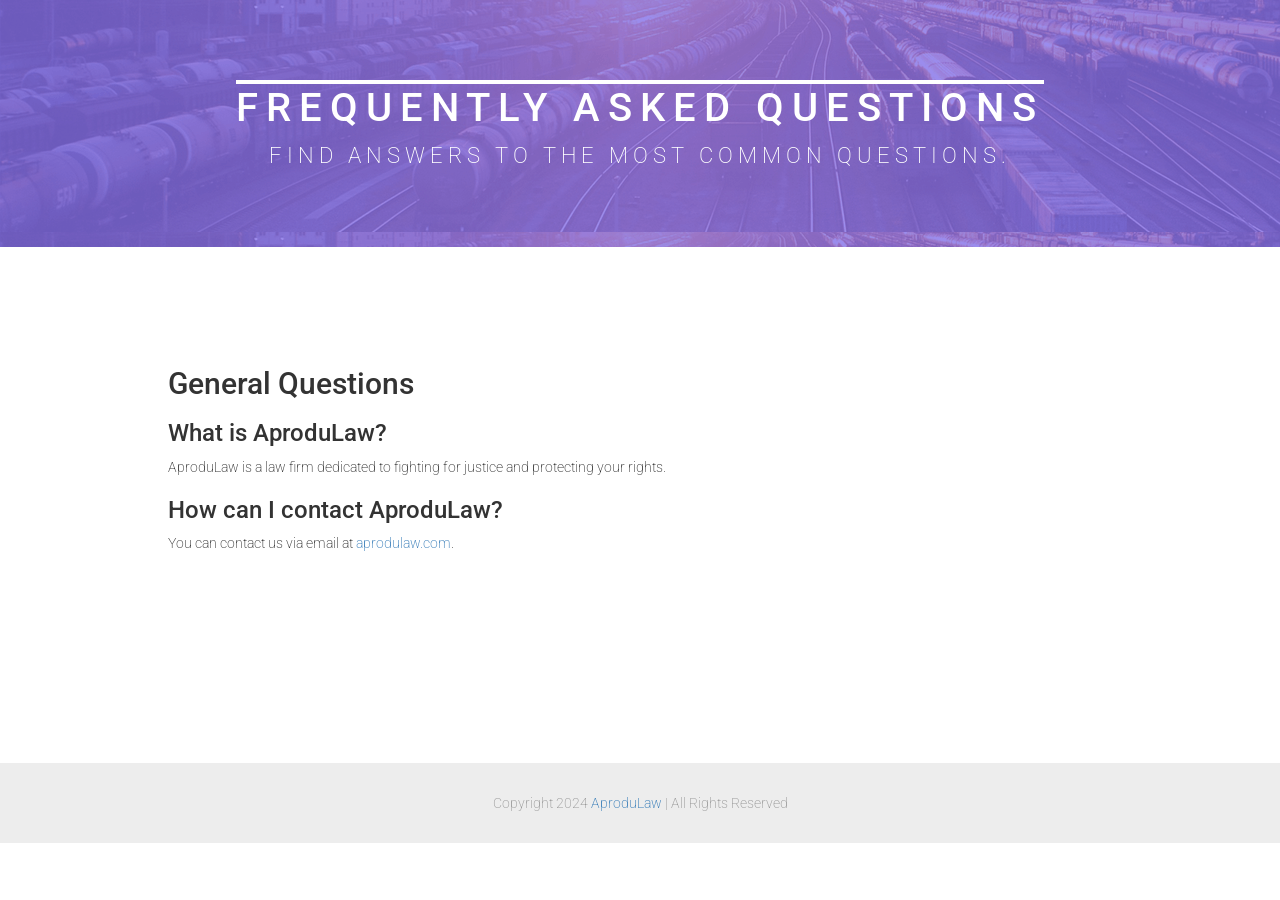
<file: faq.html>
<!DOCTYPE html>
<html class="noIE" lang="en-US">
<head>
    <!-- meta -->
    <meta http-equiv="X-UA-Compatible" content="IE=edge">
    <meta http-equiv="Content-Type" content="text/html; charset=UTF-8"/>
    <meta name="viewport" content="width=device-width, initial-scale = 1.0, maximum-scale=1.0, user-scalable=no"/>
    <title>FAQ</title>

    <link rel="stylesheet" href="assets/css/bootstrap.min.css">
    <link rel="stylesheet" href="assets/css/sight.css">
    <!-- HTML5 shim and Respond.js IE8 support of HTML5 elements and media queries -->
    <!--[if lt IE 9]>
        <script src="assets/js/html5shiv.js"></script>
        <script src="assets/js/respond.js"></script>
    <![endif]-->

    <!--[if IE 8]>
        <script src="assets/js/selectivizr.js"></script>
    <![endif]-->
</head>

<body>
<!-- Section Background -->
<section class="section-background">
    <div class="sight">
        <h1 class="title">
            Frequently Asked Questions
        </h1>
        <p class="subtitle">
            Find answers to the most common questions.
        </p>
    </div>
</section> <!-- /.section-background -->

<section class="main">
    <div class="container">
        <div class="row">
            <div class="col-md-10 col-md-offset-1">
                <div class="faq-content">
                    <h2>General Questions</h2>
                    <div class="faq-item">
                        <h3>What is AproduLaw?</h3>
                        <p>AproduLaw is a law firm dedicated to fighting for justice and protecting your rights.</p>
                    </div>
                    <div class="faq-item">
                        <h3>How can I contact AproduLaw?</h3>
                        <p>You can contact us via email at <a href="mailto:aprodulaw.com">aprodulaw.com</a>.</p>
                    </div>
                    <!-- Add more FAQ items as needed -->
                </div>
            </div> <!-- /.col-md-10 -->
        </div> <!-- /.row -->
    </div> <!-- /.container -->
</section> <!-- /.main -->

<footer>
    <p class="copy">
        Copyright 2024 <a href="https://aprodulaw.com">AproduLaw</a> | All Rights Reserved
    </p>
</footer>

<script src="assets/js/jquery-1.11.2.min.js"></script>
<script src="assets/js/bootstrap.min.js"></script>

</body>
</html>
</file>
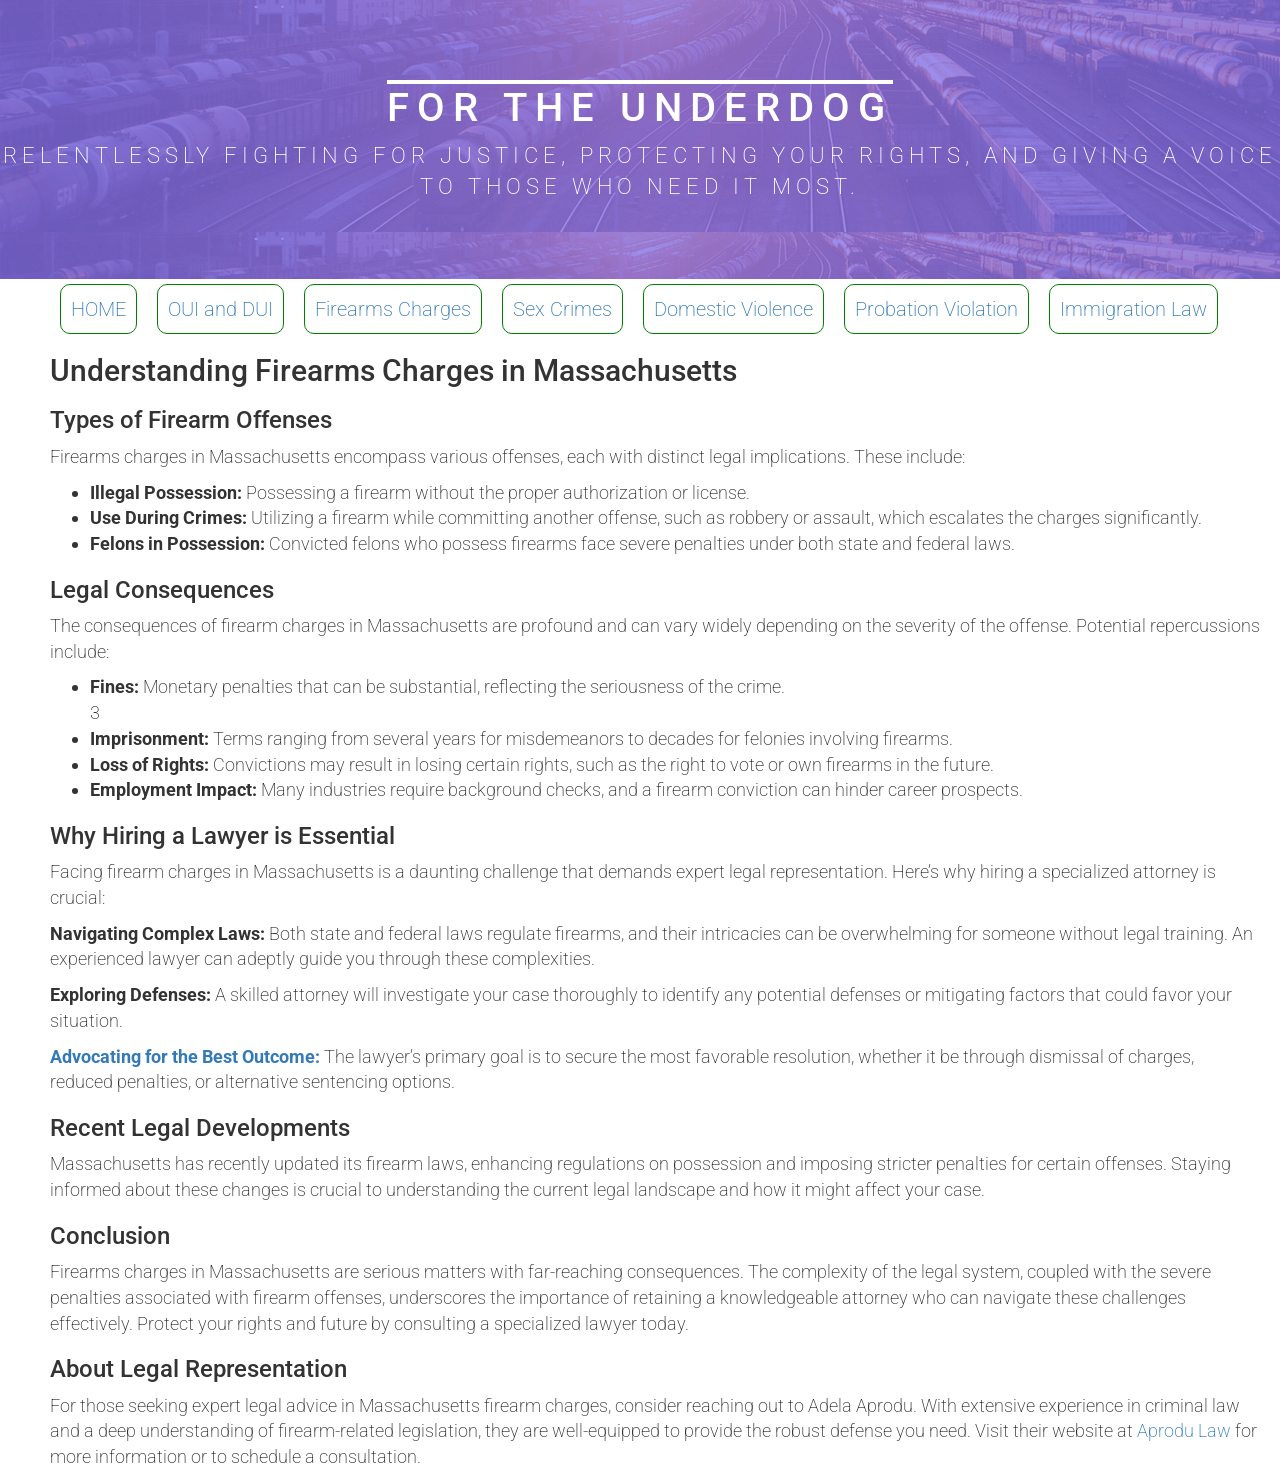
<file: Firearms.html>
<!doctype html>
<html lang="en">
    <head>
        <!-- meta -->
        <meta http-equiv="X-UA-Compatible" content="IE=edge" />
        <meta http-equiv="Content-Type" content="text/html; charset=UTF-8" />
        <meta name="viewport" content="width=device-width, initial-scale = 1.0, maximum-scale=1.0, user-scalable=no" />
        <title></title>

        <link rel="stylesheet" href="assets/css/bootstrap.min.css" />
        <link rel="stylesheet" href="assets/css/sight.css" />
        <!-- HTML5 shim and Respond.js IE8 support of HTML5 elements and media queries -->
        <!--[if lt IE 9]>
            <script src="assets/js/html5shiv.js"></script>
            <script src="assets/js/respond.js"></script>
        <![endif]-->

        <!--[if IE 8]>
            <script src="assets/js/selectivizr.js"></script>
        <![endif]-->
    </head>

    <body>
        <section class="section-background">
            <div class="sight">
                <h1 class="title">For the underdog</h1>
                <p class="subtitle">
                    Relentlessly Fighting for Justice, Protecting Your Rights, and Giving a Voice to Those Who Need It
                    Most.
                </p>
            </div>
        </section>
        <!-- /.section-background -->
        	<section class="menu">
			<ul>
				<li>
					<a href="index.html">HOME </a>
				</li>
				<li>
					<a href="OUI.html"> OUI and DUI </a>
				</li>
				<li>
					<a href="Firearms.html">Firearms Charges</a>
				</li>
				<li>
					<a href="SexCrimes.html">Sex Crimes</a>
				</li>
				<li>
					<a href="DomesticViolence.html">Domestic Violence</a>
				</li>
				<li>
					<a href="ProbationViolation.html">Probation Violation</a>
				</li>
				<li>
					<a href="Immigration.html">Immigration Law</a>
				</li>
			</ul>
		</section>
        <section class="post">
        <h2>Understanding Firearms Charges in Massachusetts</h2>

        <h3>Types of Firearm Offenses</h3>
        <p>Firearms charges in Massachusetts encompass various offenses, each with distinct legal implications. These include:</p>
        <ul>
            <li><strong>Illegal Possession:</strong> Possessing a firearm without the proper authorization or license.</li>
            <li><strong>Use During Crimes:</strong> Utilizing a firearm while committing another offense, such as robbery or assault, which escalates the charges significantly.</li>
            <li><strong>Felons in Possession:</strong> Convicted felons who possess firearms face severe penalties under both state and federal laws.</li>
        </ul>

        <h3>Legal Consequences</h3>
        <p>The consequences of firearm charges in Massachusetts are profound and can vary widely depending on the severity of the offense. Potential repercussions include:</p>
        <ul>
            <li><strong>Fines:</strong> Monetary penalties that can be substantial, reflecting the seriousness of the crime.</li>
            3<li><strong>Imprisonment:</strong> Terms ranging from several years for misdemeanors to decades for felonies involving firearms.</li>
            <li><strong>Loss of Rights:</strong> Convictions may result in losing certain rights, such as the right to vote or own firearms in the future.</li>
            <li><strong>Employment Impact:</strong> Many industries require background checks, and a firearm conviction can hinder career prospects.</li>
        </ul>

        <h3>Why Hiring a Lawyer is Essential</h3>
        <p>Facing firearm charges in Massachusetts is a daunting challenge that demands expert legal representation. Here’s why hiring a specialized attorney is crucial:</p>
        
        <p><strong>Navigating Complex Laws:</strong> Both state and federal laws regulate firearms, and their intricacies can be overwhelming for someone without legal training. An experienced lawyer can adeptly guide you through these complexities.</p>

        <p><strong>Exploring Defenses:</strong> A skilled attorney will investigate your case thoroughly to identify any potential defenses or mitigating factors that could favor your situation.</p>

            <p><strong><a href="https://clients1.google.com/url?q=https://aprodulaw.com/boston-attorney/firearms-defense/" target=_blank> Advocating for the Best Outcome:</a></strong> The lawyer’s primary goal is to secure the most favorable resolution, whether it be through dismissal of charges, reduced penalties, or alternative sentencing options.</p>

        <h3>Recent Legal Developments</h3>
        <p>Massachusetts has recently updated its firearm laws, enhancing regulations on possession and imposing stricter penalties for certain offenses. Staying informed about these changes is crucial to understanding the current legal landscape and how it might affect your case.</p>

        <h3>Conclusion</h3>
        <p>Firearms charges in Massachusetts are serious matters with far-reaching consequences. The complexity of the legal system, coupled with the severe penalties associated with firearm offenses, underscores the importance of retaining a knowledgeable attorney who can navigate these challenges effectively. Protect your rights and future by consulting a specialized lawyer today.</p>

        <h3>About Legal Representation</h3>
        <p>For those seeking expert legal advice in Massachusetts firearm charges, consider reaching out to Adela Aprodu. With extensive experience in criminal law and a deep understanding of firearm-related legislation, they are well-equipped to provide the robust defense you need. Visit their website at <a href="https://www.aprodulaw.com">Aprodu Law </a> for more information or to schedule a consultation.</p>
    </section>
    </body>
</html>
</file>
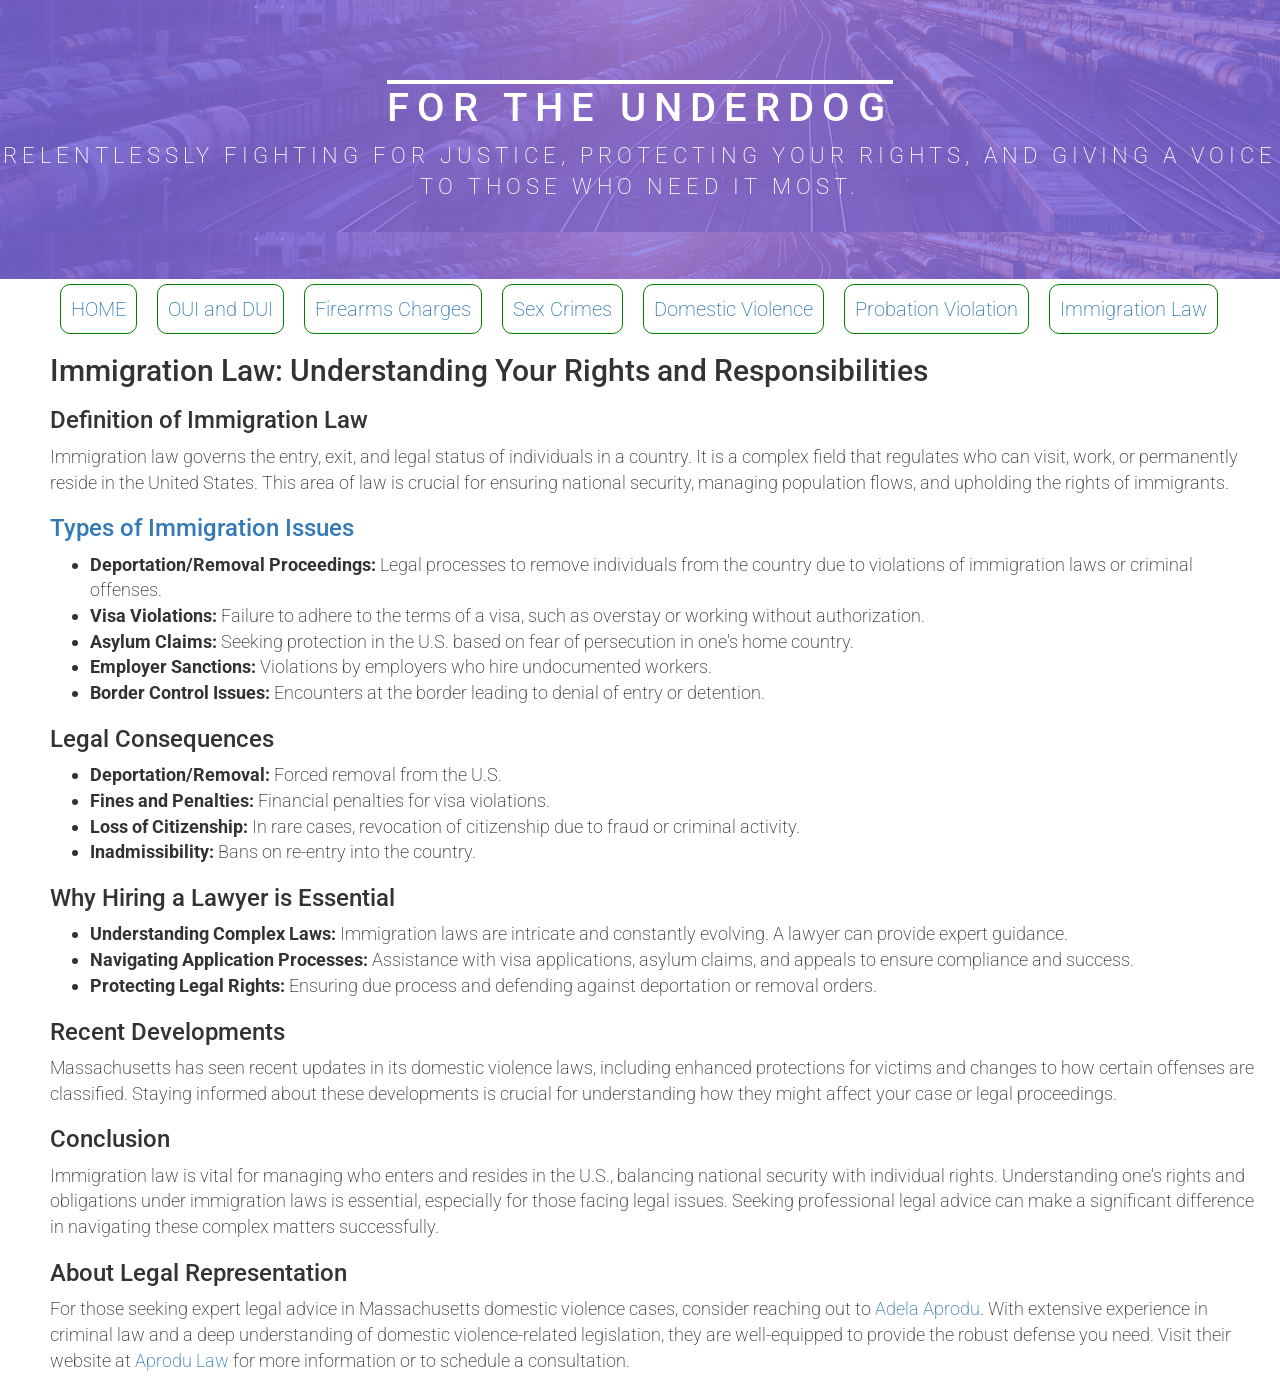
<file: Immigration.html>
<!doctype html>
<html lang="en">
    <head>
        <!-- meta -->
        <meta http-equiv="X-UA-Compatible" content="IE=edge" />
        <meta http-equiv="Content-Type" content="text/html; charset=UTF-8" />
        <meta name="viewport" content="width=device-width, initial-scale = 1.0, maximum-scale=1.0, user-scalable=no" />
        <title></title>

        <link rel="stylesheet" href="assets/css/bootstrap.min.css" />
        <link rel="stylesheet" href="assets/css/sight.css" />
        <!-- HTML5 shim and Respond.js IE8 support of HTML5 elements and media queries -->
        <!--[if lt IE 9]>
            <script src="assets/js/html5shiv.js"></script>
            <script src="assets/js/respond.js"></script>
        <![endif]-->

        <!--[if IE 8]>
            <script src="assets/js/selectivizr.js"></script>
        <![endif]-->
    </head>

    <body>
        <section class="section-background">
            <div class="sight">
                <h1 class="title">For the underdog</h1>
                <p class="subtitle">
                    Relentlessly Fighting for Justice, Protecting Your Rights, and Giving a Voice to Those Who Need It
                    Most.
                </p>
            </div>
        </section>
        <!-- /.section-background -->
        <section class="menu">
            <ul>
                <li>
                    <a href="index.html">HOME </a>
                </li>
                <li>
                    <a href="OUI.html"> OUI and DUI </a>
                </li>
                <li>
                    <a href="Firearms.html">Firearms Charges</a>
                </li>
                <li>
                    <a href="SexCrimes.html">Sex Crimes</a>
                </li>
                <li>
                    <a href="DomesticViolence.html">Domestic Violence</a>
                </li>
                <li>
                    <a href="ProbationViolation.html">Probation Violation</a>
                </li>
                <li>
                    <a href="Immigration.html">Immigration Law</a>
                </li>
            </ul>
        </section>
        <section class="post">
            <h2>Immigration Law: Understanding Your Rights and Responsibilities</h2>

            <h3>Definition of Immigration Law</h3>
            <p>
                Immigration law governs the entry, exit, and legal status of individuals in a country. It is a complex
                field that regulates who can visit, work, or permanently reside in the United States. This area of law
                is crucial for ensuring national security, managing population flows, and upholding the rights of
                immigrants.
            </p>

            <h3><a href="https://clients1.google.com/url?q=https://aprodulaw.com/boston-attorney/immigration-law/" target=_blank> Types of Immigration Issues</a></h3>
            <ul>
                <li>
                    <strong>Deportation/Removal Proceedings:</strong> Legal processes to remove individuals from the
                    country due to violations of immigration laws or criminal offenses.
                </li>

                <li>
                    <strong>Visa Violations:</strong> Failure to adhere to the terms of a visa, such as overstay or
                    working without authorization.
                </li>

                <li>
                    <strong>Asylum Claims:</strong> Seeking protection in the U.S. based on fear of persecution in one's
                    home country.
                </li>

                <li><strong>Employer Sanctions:</strong> Violations by employers who hire undocumented workers.</li>

                <li>
                    <strong>Border Control Issues:</strong> Encounters at the border leading to denial of entry or
                    detention.
                </li>
            </ul>

            <h3>Legal Consequences</h3>
            <ul>
                <li><strong>Deportation/Removal:</strong> Forced removal from the U.S.</li>

                <li><strong>Fines and Penalties:</strong> Financial penalties for visa violations.</li>

                <li>
                    <strong>Loss of Citizenship:</strong> In rare cases, revocation of citizenship due to fraud or
                    criminal activity.
                </li>

                <li><strong>Inadmissibility:</strong> Bans on re-entry into the country.</li>
            </ul>

            <h3>Why Hiring a Lawyer is Essential</h3>
            <ul>
                <li>
                    <strong>Understanding Complex Laws:</strong> Immigration laws are intricate and constantly evolving.
                    A lawyer can provide expert guidance.
                </li>

                <li>
                    <strong>Navigating Application Processes:</strong> Assistance with visa applications, asylum claims,
                    and appeals to ensure compliance and success.
                </li>

                <li>
                    <strong>Protecting Legal Rights:</strong> Ensuring due process and defending against deportation or
                    removal orders.
                </li>
            </ul>

            <h3>Recent Developments</h3>
            <p>
                Massachusetts has seen recent updates in its domestic violence laws, including enhanced protections for
                victims and changes to how certain offenses are classified. Staying informed about these developments is
                crucial for understanding how they might affect your case or legal proceedings.
            </p>

            <h3>Conclusion</h3>
            <p>
                Immigration law is vital for managing who enters and resides in the U.S., balancing national security
                with individual rights. Understanding one's rights and obligations under immigration laws is essential,
                especially for those facing legal issues. Seeking professional legal advice can make a significant
                difference in navigating these complex matters successfully.
            </p>

            <h3>About Legal Representation</h3>
            <p>
                For those seeking expert legal advice in Massachusetts domestic violence cases, consider reaching out to
                <a href="https://aprodulaw.com/about-adela-aprodu/">Adela Aprodu</a>. With extensive experience in criminal law and a deep understanding of domestic
                violence-related legislation, they are well-equipped to provide the robust defense you need. Visit their
                website at <a href="https://www.aprodulaw.com">Aprodu Law</a> for more
                information or to schedule a consultation.
            </p>
        </section>
    </body>
</html>
</file>
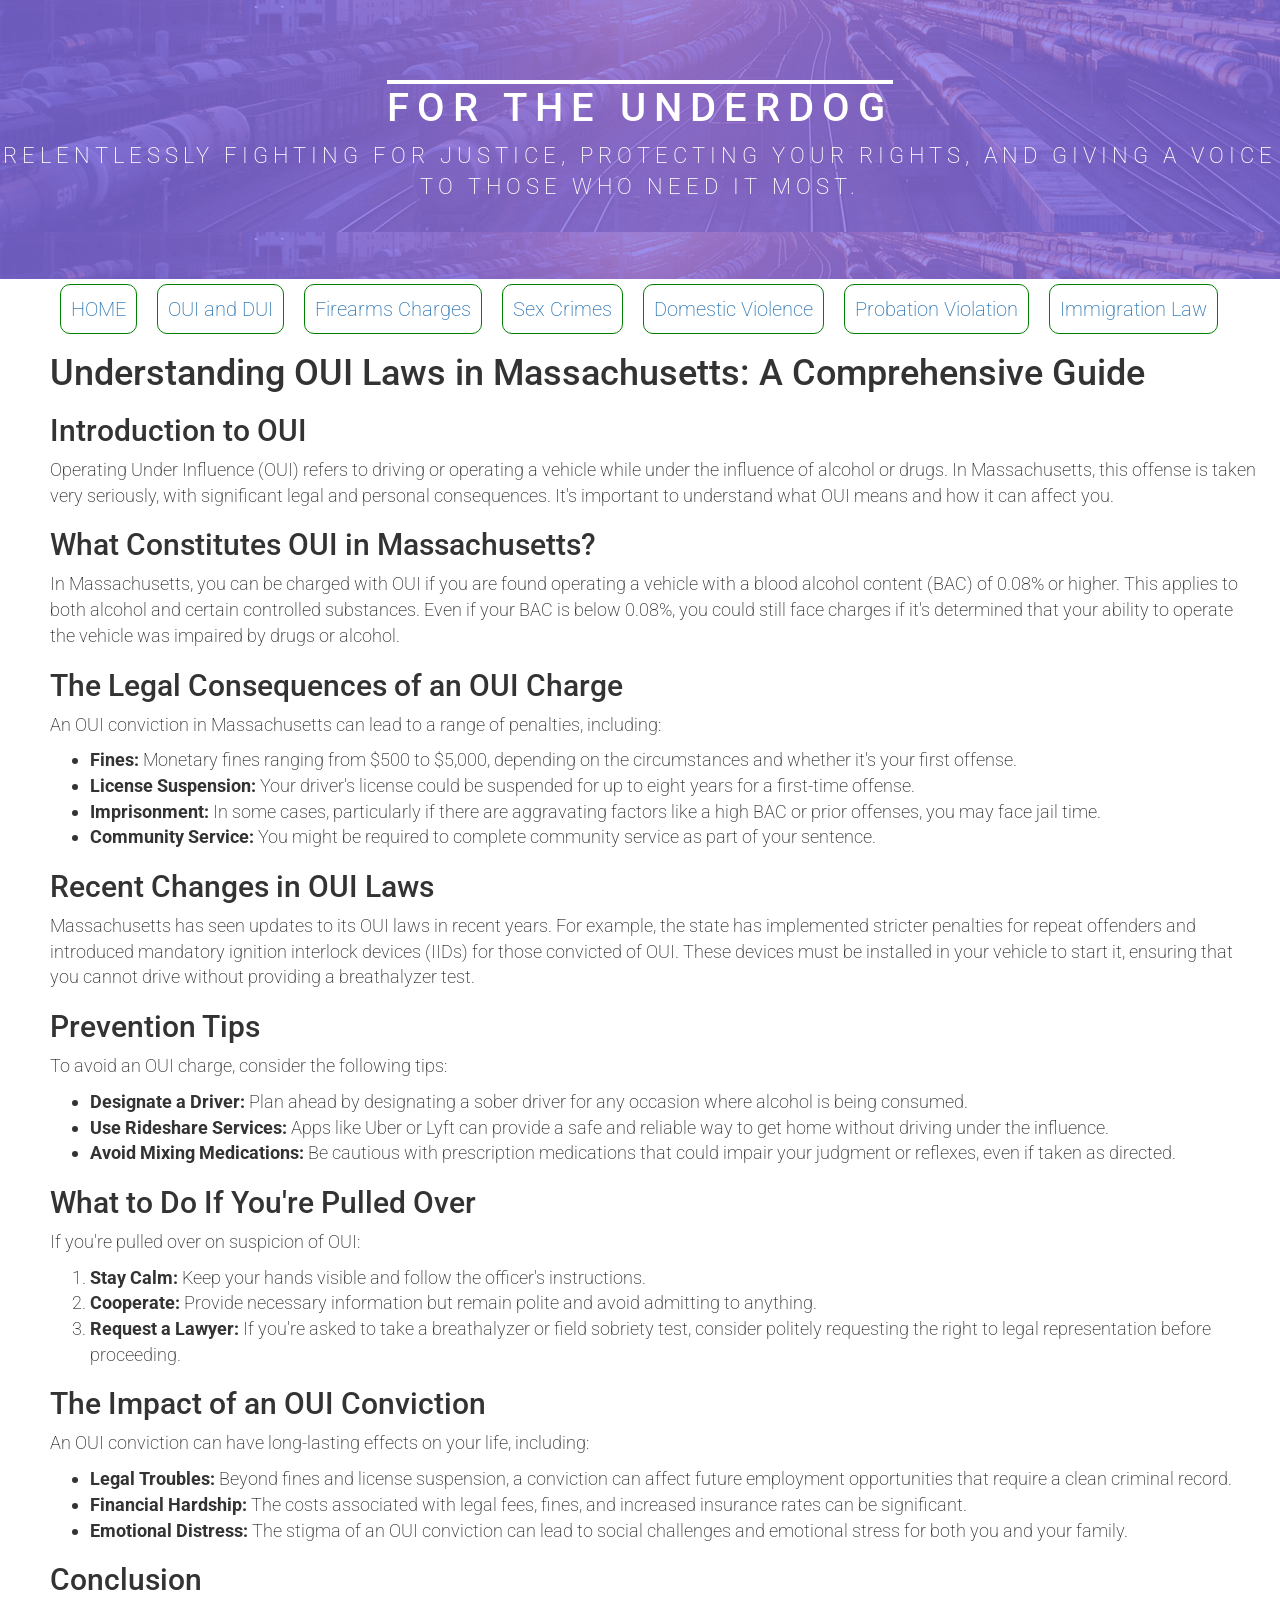
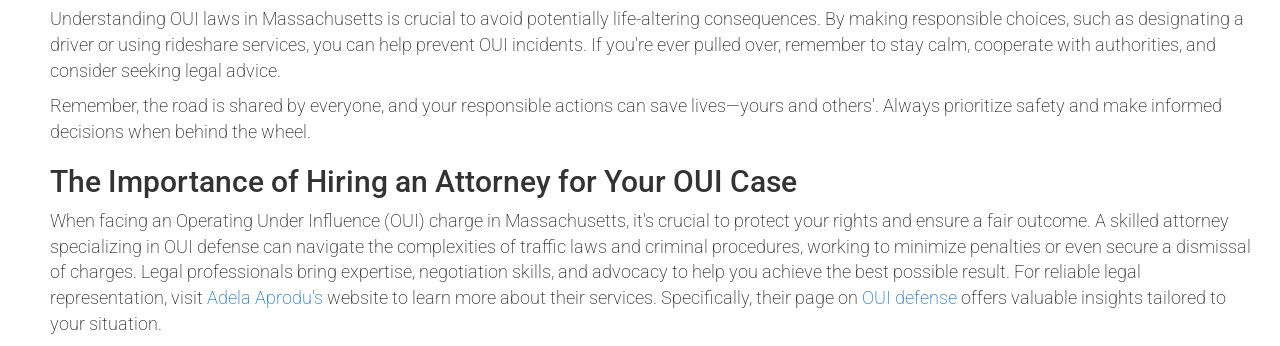
<file: OUI.html>
<!doctype html>
<html lang="en">
    <head>
        <!-- meta -->
        <meta http-equiv="X-UA-Compatible" content="IE=edge" />
        <meta http-equiv="Content-Type" content="text/html; charset=UTF-8" />
        <meta name="viewport" content="width=device-width, initial-scale = 1.0, maximum-scale=1.0, user-scalable=no" />
        <title></title>

        <link rel="stylesheet" href="assets/css/bootstrap.min.css" />
        <link rel="stylesheet" href="assets/css/sight.css" />
        <!-- HTML5 shim and Respond.js IE8 support of HTML5 elements and media queries -->
        <!--[if lt IE 9]>
            <script src="assets/js/html5shiv.js"></script>
            <script src="assets/js/respond.js"></script>
        <![endif]-->

        <!--[if IE 8]>
            <script src="assets/js/selectivizr.js"></script>
        <![endif]-->
    </head>

    <body>
        <section class="section-background">
            <div class="sight">
                <h1 class="title">For the underdog</h1>
                <p class="subtitle">
                    Relentlessly Fighting for Justice, Protecting Your Rights, and Giving a Voice to Those Who Need It
                    Most.
                </p>
            </div>
        </section>
        <!-- /.section-background -->
        <section class="menu">
            <ul>
                <li>
                    <a href="index.html">HOME </a>
                </li>
                <li>
                    <a href="OUI.html"> OUI and DUI </a>
                </li>
                <li>
                    <a href="Firearms.html">Firearms Charges</a>
                </li>
                <li>
                    <a href="SexCrimes.html">Sex Crimes</a>
                </li>
                <li>
                    <a href="DomesticViolence.html">Domestic Violence</a>
                </li>
                <li>
                    <a href="ProbationViolation.html">Probation Violation</a>
                </li>
                <li>
                    <a href="Immigration.html">Immigration Law</a>
                </li>
            </ul>
        </section>

        <section class="post">
            <h1>Understanding OUI Laws in Massachusetts: A Comprehensive Guide</h1>

            <h2>Introduction to OUI</h2>
            <p>
                Operating Under Influence (OUI) refers to driving or operating a vehicle while under the influence of
                alcohol or drugs. In Massachusetts, this offense is taken very seriously, with significant legal and
                personal consequences. It's important to understand what OUI means and how it can affect you.
            </p>

            <h2>What Constitutes OUI in Massachusetts?</h2>
            <p>
                In Massachusetts, you can be charged with OUI if you are found operating a vehicle with a blood alcohol
                content (BAC) of 0.08% or higher. This applies to both alcohol and certain controlled substances. Even
                if your BAC is below 0.08%, you could still face charges if it's determined that your ability to operate
                the vehicle was impaired by drugs or alcohol.
            </p>

            <h2>The Legal Consequences of an OUI Charge</h2>
            <p>An OUI conviction in Massachusetts can lead to a range of penalties, including:</p>
            <ul>
                <li>
                    <strong>Fines:</strong> Monetary fines ranging from $500 to $5,000, depending on the circumstances
                    and whether it's your first offense.
                </li>
                <li>
                    <strong>License Suspension:</strong> Your driver's license could be suspended for up to eight years
                    for a first-time offense.
                </li>
                <li>
                    <strong>Imprisonment:</strong> In some cases, particularly if there are aggravating factors like a
                    high BAC or prior offenses, you may face jail time.
                </li>
                <li>
                    <strong>Community Service:</strong> You might be required to complete community service as part of
                    your sentence.
                </li>
            </ul>

            <h2>Recent Changes in OUI Laws</h2>
            <p>
                Massachusetts has seen updates to its OUI laws in recent years. For example, the state has implemented
                stricter penalties for repeat offenders and introduced mandatory ignition interlock devices (IIDs) for
                those convicted of OUI. These devices must be installed in your vehicle to start it, ensuring that you
                cannot drive without providing a breathalyzer test.
            </p>

            <h2>Prevention Tips</h2>
            <p>To avoid an OUI charge, consider the following tips:</p>
            <ul>
                <li>
                    <strong>Designate a Driver:</strong> Plan ahead by designating a sober driver for any occasion where
                    alcohol is being consumed.
                </li>
                <li>
                    <strong>Use Rideshare Services:</strong> Apps like Uber or Lyft can provide a safe and reliable way
                    to get home without driving under the influence.
                </li>
                <li>
                    <strong>Avoid Mixing Medications:</strong> Be cautious with prescription medications that could
                    impair your judgment or reflexes, even if taken as directed.
                </li>
            </ul>

            <h2>What to Do If You're Pulled Over</h2>
            <p>If you're pulled over on suspicion of OUI:</p>
            <ol>
                <li><strong>Stay Calm:</strong> Keep your hands visible and follow the officer's instructions.</li>
                <li>
                    <strong>Cooperate:</strong> Provide necessary information but remain polite and avoid admitting to
                    anything.
                </li>
                <li>
                    <strong>Request a Lawyer:</strong> If you're asked to take a breathalyzer or field sobriety test,
                    consider politely requesting the right to legal representation before proceeding.
                </li>
            </ol>

            <h2>The Impact of an OUI Conviction</h2>
            <p>An OUI conviction can have long-lasting effects on your life, including:</p>
            <ul>
                <li>
                    <strong>Legal Troubles:</strong> Beyond fines and license suspension, a conviction can affect future
                    employment opportunities that require a clean criminal record.
                </li>
                <li>
                    <strong>Financial Hardship:</strong> The costs associated with legal fees, fines, and increased
                    insurance rates can be significant.
                </li>
                <li>
                    <strong>Emotional Distress:</strong> The stigma of an OUI conviction can lead to social challenges
                    and emotional stress for both you and your family.
                </li>
            </ul>

            <h2>Conclusion</h2>
            <p>
                Understanding OUI laws in Massachusetts is crucial to avoid potentially life-altering consequences. By
                making responsible choices, such as designating a driver or using rideshare services, you can help
                prevent OUI incidents. If you're ever pulled over, remember to stay calm, cooperate with authorities,
                and consider seeking legal advice.
            </p>

            <p>
                Remember, the road is shared by everyone, and your responsible actions can save lives—yours and others'.
                Always prioritize safety and make informed decisions when behind the wheel.
            </p>

            <h2>The Importance of Hiring an Attorney for Your OUI Case</h2>

            <p>
                When facing an Operating Under Influence (OUI) charge in Massachusetts, it's crucial to protect your
                rights and ensure a fair outcome. A skilled attorney specializing in OUI defense can navigate the
                complexities of traffic laws and criminal procedures, working to minimize penalties or even secure a
                dismissal of charges. Legal professionals bring expertise, negotiation skills, and advocacy to help you
                achieve the best possible result. For reliable legal representation, visit
                <a href="https://www.aprodulaw.com"> Adela Aprodu's</a> website  to learn more about their services.
                Specifically, their page on <a href="https://clients1.google.com/url?q=https://aprodulaw.com/boston-attorney/criminal-defense/dui-defense/dui-penalties" target=_blank>OUI defense</a> offers
                valuable insights tailored to your situation.
            </p>
        </section>
    </body>
</html>
</file>
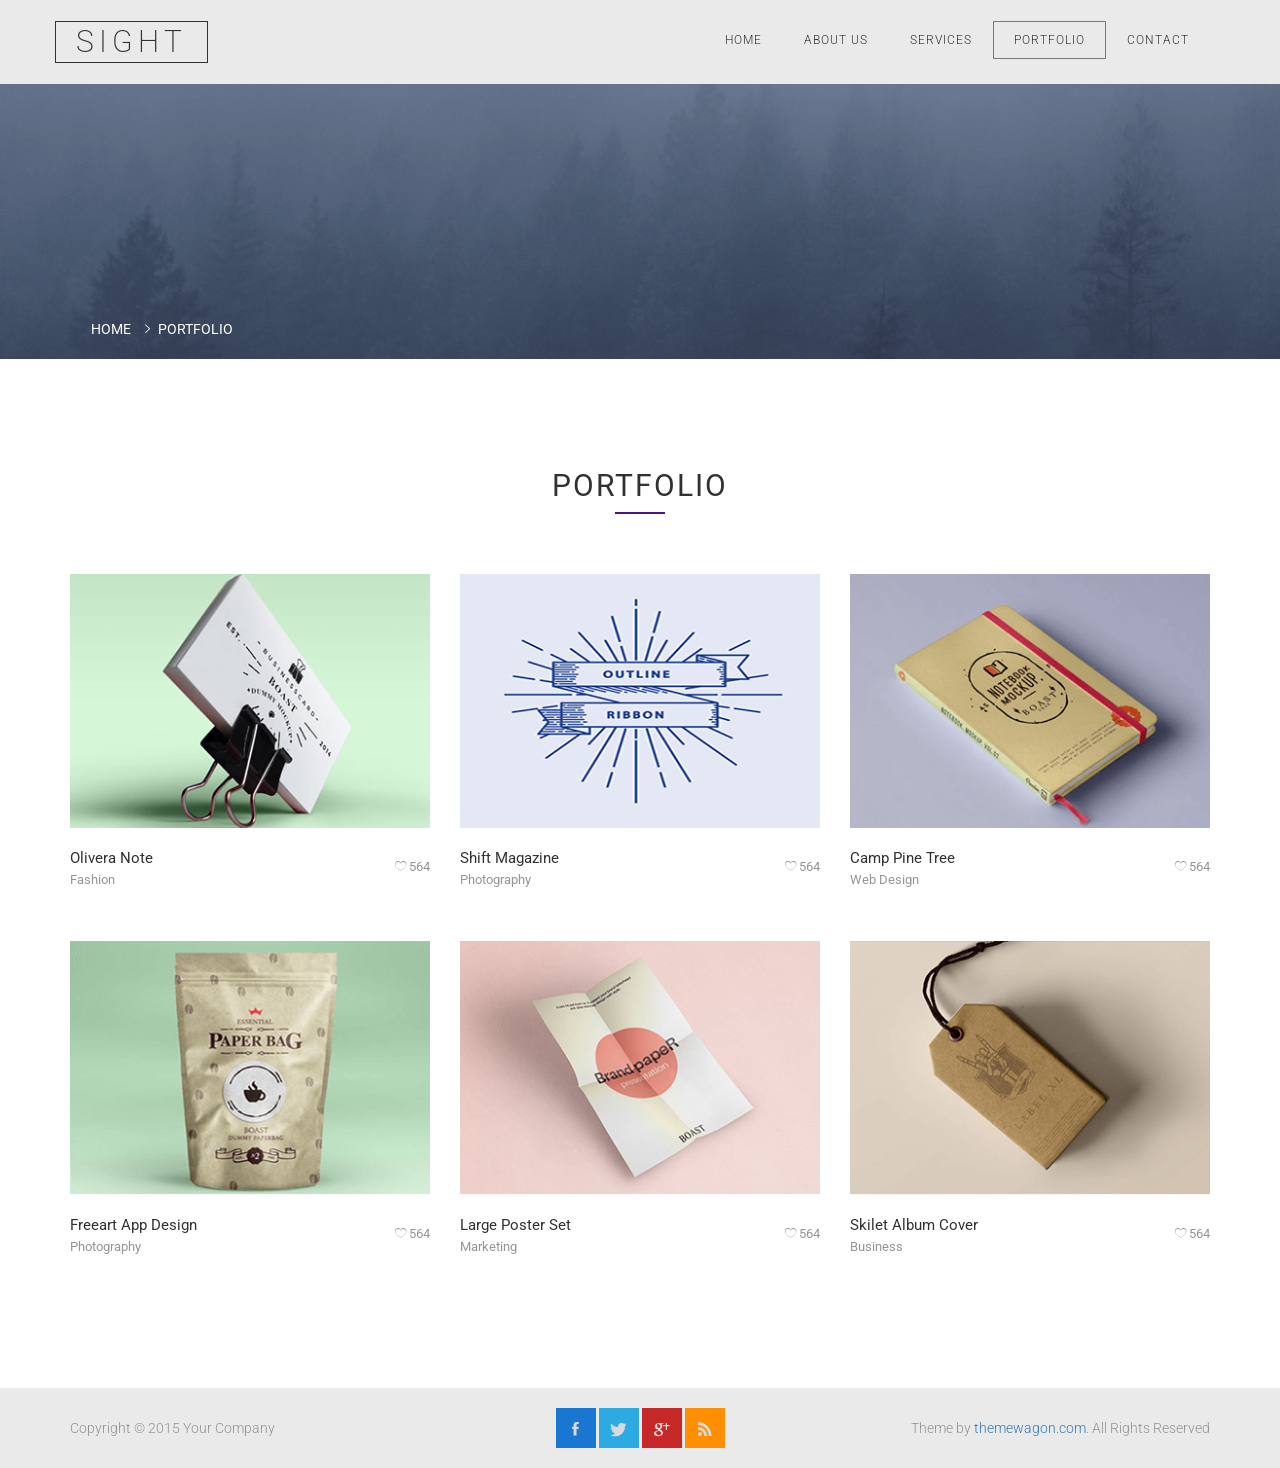
<file: portfolio.html>
<!DOCTYPE html>
<!--[if IE 7 ]><html class="ie ie7 lte9 lte8 lte7" lang="en-US"><![endif]-->
<!--[if IE 8]><html class="ie ie8 lte9 lte8" lang="en-US">	<![endif]-->
<!--[if IE 9]><html class="ie ie9 lte9" lang="en-US"><![endif]-->
<!--[if (gt IE 9)|!(IE)]><!-->
<html class="noIE" lang="en-US">
<!--<![endif]-->
	<head>
		<!-- meta -->
			<meta http-equiv="X-UA-Compatible" content="IE=edge">
			<meta http-equiv="Content-Type" content="text/html; charset=UTF-8"/>
			<meta name="viewport" content="width=device-width, initial-scale = 1.0, maximum-scale=1.0, user-scalable=no"/>
		<title>S I G H T</title>

		<link rel="stylesheet" href="assets/css/bootstrap.min.css">
		<link rel="stylesheet" href="assets/css/ionicons.min.css">
		<link rel="stylesheet" href="assets/css/owl.carousel.css">
		<link rel="stylesheet" href="assets/css/owl.theme.css">
	    <link rel="stylesheet" href="assets/css/main.css">
	    <link rel="stylesheet" href="assets/css/section.css">
	    <link rel="stylesheet" href="assets/css/portfolio.css">
	    <!-- HTML5 shim and Respond.js IE8 support of HTML5 elements and media queries -->
			<!--[if lt IE 9]>
				<script src="assets/js/html5shiv.js"></script>
				<script src="assets/js/respond.js"></script>
			<![endif]-->

			<!--[if IE 8]>
		    	<script src="assets/js/selectivizr.js"></script>
		    <![endif]-->
	</head>

<body>

<!-- Home -->
	<section class="portfolio-header" id="header">
		
		<nav class="navbar navbar-default _navbar-fixed-top">
			<div class="container">
			<!-- Brand and toggle get grouped for better mobile display -->
				<div class="navbar-header">
					<button type="button" class="navbar-toggle collapsed" data-toggle="collapse" data-target="#bs-example-navbar-collapse-1" aria-expanded="false">
						<span class="sr-only">Toggle navigation</span>
						<span class="icon-bar"></span>
						<span class="icon-bar"></span>
						<span class="icon-bar"></span>
					</button>
					<a class="navbar-brand" href="#">SIGHT</a>
				</div> <!-- /.navbar-header -->

		    <!-- Collect the nav links, forms, and other content for toggling -->
			    <div class="collapse navbar-collapse" id="bs-example-navbar-collapse-1">
					<ul class="nav navbar-nav navbar-right">
						<li><a href="index-multipage.html">home</a></li>
						<li><a href="about.html">about us</a></li>
						<li><a href="service.html">services</a></li>
						<li class="active"><a href="portfolio.html">portfolio</a></li>
						<li><a href="contact.html">contact</a></li>
					</ul> <!-- /.nav -->
			    </div><!-- /.navbar-collapse -->
		  	</div><!-- /.container -->
		</nav>
	</section> <!-- /#header -->


<!-- Section Background -->
	<section class="section-background">
		<div class="container">
			<ol class="breadcrumb">
				<li><a href="index-multipage.html">Home</a></li>
				<li class="active">&nbsp;portfolio</li>
			</ol>
		</div> <!-- /.container -->
	</section> <!-- /.section-background -->


<!-- Portfolio -->
	<section class="portfolio" id="portfolio">
		<div class="container section-wrapper">
			<h2 class="section-title black">
				portfolio
			</h2> <!-- /.section-title -->
			<div class="underline purple"></div>
			<div class="row">
				<div class="col-sm-4 col-xs-6">
					<div class="portfolio-item">
						<div class="portfolio-img">
							<img src="assets/images/port-1.png" alt="port-1" class="port-item">
							<div class="portfolio-img-hover">
								<a href="#"><img src="assets/images/plus.png" alt="plus" class="plus"></a>
							</div> <!-- /.portfolio-img-hover -->
						</div> <!-- /.portfolio-img -->
						<div class="portfolio-item-details">
							<div class="portfolio-item-name">
								Olivera Note <br><small>Fashion</small>
							</div> <!-- /.portfolio-item-name -->
							<div class="port-heart">
								<i class="ion-ios-heart-outline"></i> 564
							</div> <!-- /.port-heart -->
						</div> <!-- /.portfolio-item-details -->
					</div> <!-- /.portfolio-item -->
				</div> <!-- /.col-md-4 -->
				<div class="col-sm-4 col-xs-6">
					<div class="portfolio-item">
						<div class="portfolio-img">
							<img src="assets/images/port-2.png" alt="port-2" class="port-item">
							<div class="portfolio-img-hover">
								<a href="#"><img src="assets/images/plus.png" alt="plus" class="plus"></a>
							</div> <!-- /.portfolio-img-hover -->
						</div> <!-- /.portfolio-img -->
						<div class="portfolio-item-details">
							<div class="portfolio-item-name">
								Shift Magazine <br><small>Photography</small>
							</div> <!-- /.portfolio-item-name -->
							<div class="port-heart">
								<i class="ion-ios-heart-outline"></i> 564
							</div> <!-- /.port-heart -->
						</div> <!-- /.portfolio-item-details -->
					</div> <!-- /.portfolio-item -->
				</div> <!-- /.col-md-4 -->
				<div class="col-sm-4 col-xs-6">
					<div class="portfolio-item">
						<div class="portfolio-img">
							<img src="assets/images/port-3.png" alt="port-3" class="port-item">
							<div class="portfolio-img-hover">
								<a href="#"><img src="assets/images/plus.png" alt="plus" class="plus"></a>
							</div> <!-- /.portfolio-img-hover -->
						</div> <!-- /.portfolio-img -->
						<div class="portfolio-item-details">
							<div class="portfolio-item-name">
								Camp Pine Tree <br><small>Web Design</small>
							</div> <!-- /.portfolio-item-name -->
							<div class="port-heart">
								<i class="ion-ios-heart-outline"></i> 564
							</div> <!-- /.port-heart -->
						</div> <!-- /.portfolio-item-details -->
					</div> <!-- /.portfolio-item -->
				</div> <!-- /.col-md-4 -->
				<div class="col-sm-4 col-xs-6">
					<div class="portfolio-item">
						<div class="portfolio-img">
							<img src="assets/images/port-4.png" alt="port-4" class="port-item">
							<div class="portfolio-img-hover">
								<a href="#"><img src="assets/images/plus.png" alt="plus" class="plus"></a>
							</div> <!-- /.portfolio-img-hover -->
						</div> <!-- /.portfolio-img -->
						<div class="portfolio-item-details">
							<div class="portfolio-item-name">
								Freeart App Design <br><small>Photography</small>
							</div> <!-- /.portfolio-item-name -->
							<div class="port-heart">
								<i class="ion-ios-heart-outline"></i> 564
							</div> <!-- /.port-heart -->
						</div> <!-- /.portfolio-item-details -->
					</div> <!-- /.portfolio-item -->
				</div> <!-- /.col-md-4 -->
				<div class="col-sm-4 col-xs-6">
					<div class="portfolio-item">
						<div class="portfolio-img">
							<img src="assets/images/port-5.png" alt="port-5" class="port-item">
							<div class="portfolio-img-hover">
								<a href="#"><img src="assets/images/plus.png" alt="plus" class="plus"></a>
							</div> <!-- /.portfolio-img-hover -->
						</div> <!-- /.portfolio-img -->
						<div class="portfolio-item-details">
							<div class="portfolio-item-name">
								Large Poster Set <br><small>Marketing</small>
							</div> <!-- /.portfolio-item-name -->
							<div class="port-heart">
								<i class="ion-ios-heart-outline"></i> 564
							</div> <!-- /.port-heart -->
						</div> <!-- /.portfolio-item-details -->
					</div> <!-- /.portfolio-item -->
				</div> <!-- /.col-md-4 -->
				<div class="col-sm-4 col-xs-6">
					<div class="portfolio-item">
						<div class="portfolio-img">
							<img src="assets/images/port-6.png" alt="port-6" class="port-item">
							<div class="portfolio-img-hover">
								<a href="#"><img src="assets/images/plus.png" alt="plus" class="plus"></a>
							</div> <!-- /.portfolio-img-hover -->
						</div> <!-- /.portfolio-img -->
						<div class="portfolio-item-details">
							<div class="portfolio-item-name">
								Skilet Album Cover <br><small>Business</small>
							</div> <!-- /.portfolio-item-name -->
							<div class="port-heart">
								<i class="ion-ios-heart-outline"></i> 564
							</div> <!-- /.port-heart -->
						</div> <!-- /.portfolio-item-details -->
					</div> <!-- /.portfolio-item -->
				</div> <!-- /.col-md-4 -->
			</div> <!-- /.row -->
		</div> <!-- /.container -->
	</section> <!-- /.portfolio -->


<!-- Footer -->
	<footer>
		<div class="container">
			<div class="row">
				<div class="col-sm-4">
					<div class="copy">
						Copyright &copy; 2015 Your Company
					</div>
				</div>
				<div class="col-sm-4 text-center">
					<div class="social-icon">
						<a href="#">
							<div class="icon fb">
								<i class="ion-social-facebook"></i>
							</div>
						</a>
						<a href="#">
							<div class="icon twitter">
								<i class="ion-social-twitter"></i>
							</div>
						</a>
						<a href="#">
							<div class="icon google">
								<i class="ion-social-googleplus"></i>
							</div>
						</a>
						<a href="#">
							<div class="icon rss">
								<i class="ion-social-rss"></i>
							</div>
						</a>
					</div>		
				</div>
				<div class="col-sm-4 text-right">
					<div class="copy">
						Theme by <a href="http://www.themewagon.com">themewagon.com</a>. All Rights Reserved
					</div>
				</div>
			</div> <!-- /.row -->
		</div> <!-- /.container -->
	</footer>
	


	<script src="assets/js/jquery-1.11.2.min.js"></script>
    <script src="assets/js/bootstrap.min.js"></script>
    <script src="assets/js/owl.carousel.min.js"></script>
    <script src="assets/js/contact.js"></script>
	<!-- // <script src="assets/js/smoothscroll.js"></script> -->
	<script src="assets/js/script.js"></script>


</body>
</html>
</file>
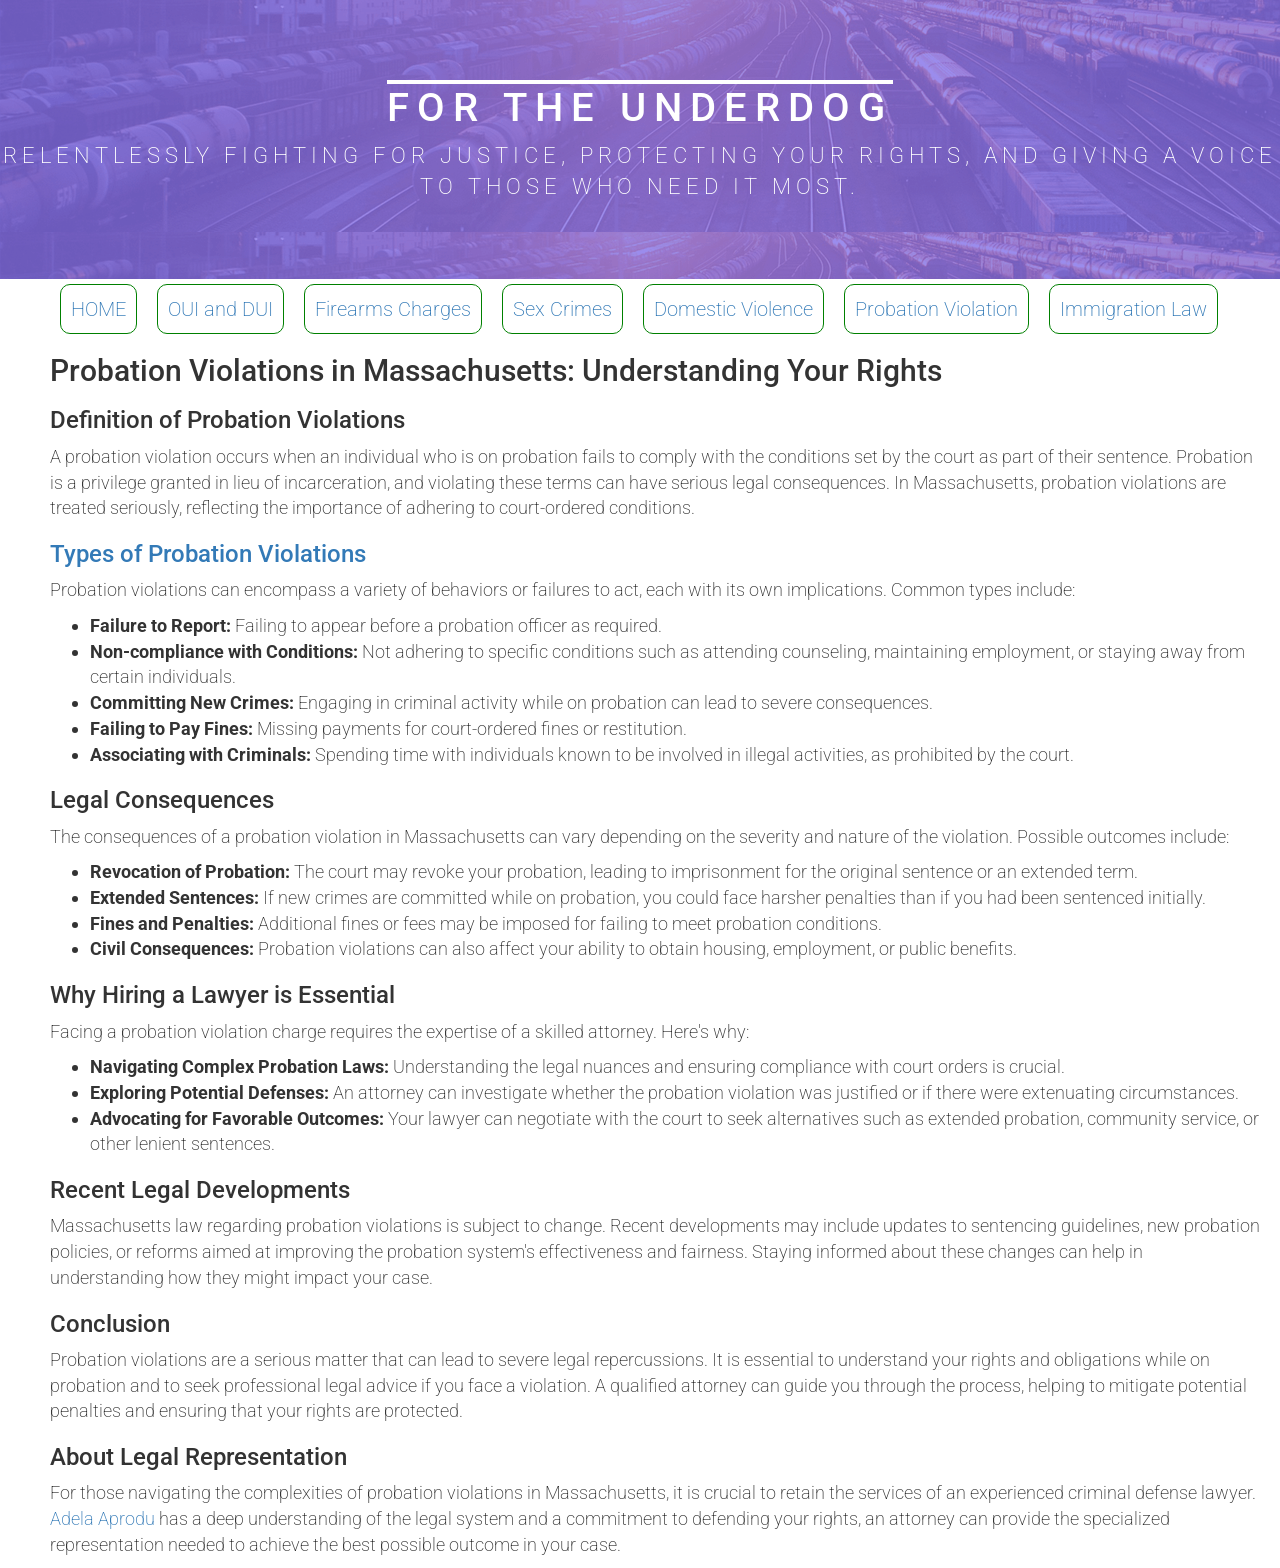
<file: ProbationViolation.html>
<!doctype html>
<html lang="en">
    <head>
        <!-- meta -->
        <meta http-equiv="X-UA-Compatible" content="IE=edge" />
        <meta http-equiv="Content-Type" content="text/html; charset=UTF-8" />
        <meta name="viewport" content="width=device-width, initial-scale = 1.0, maximum-scale=1.0, user-scalable=no" />
        <title></title>

        <link rel="stylesheet" href="assets/css/bootstrap.min.css" />
        <link rel="stylesheet" href="assets/css/sight.css" />
        <!-- HTML5 shim and Respond.js IE8 support of HTML5 elements and media queries -->
        <!--[if lt IE 9]>
            <script src="assets/js/html5shiv.js"></script>
            <script src="assets/js/respond.js"></script>
        <![endif]-->

        <!--[if IE 8]>
            <script src="assets/js/selectivizr.js"></script>
        <![endif]-->
    </head>
    <body>
        <section class="section-background">
            <div class="sight">
                <h1 class="title">For the underdog</h1>
                <p class="subtitle">
                    Relentlessly Fighting for Justice, Protecting Your Rights, and Giving a Voice to Those Who Need It
                    Most.
                </p>
            </div>
        </section>
        <!-- /.section-background -->
     	<section class="menu">
			<ul>
				<li>
					<a href="index.html">HOME </a>
				</li>
				<li>
					<a href="OUI.html"> OUI and DUI </a>
				</li>
				<li>
					<a href="Firearms.html">Firearms Charges</a>
				</li>
				<li>
					<a href="SexCrimes.html">Sex Crimes</a>
				</li>
				<li>
					<a href="DomesticViolence.html">Domestic Violence</a>
				</li>
				<li>
					<a href="ProbationViolation.html">Probation Violation</a>
				</li>
				<li>
					<a href="Immigration.html">Immigration Law</a>
				</li>
			</ul>
		</section>
         <section class="post">
        <h2>Probation Violations in Massachusetts: Understanding Your Rights</h2>

        <h3>Definition of Probation Violations</h3>
        <p>A probation violation occurs when an individual who is on probation fails to comply with the conditions set by the court as part of their sentence. Probation is a privilege granted in lieu of incarceration, and violating these terms can have serious legal consequences. In Massachusetts, probation violations are treated seriously, reflecting the importance of adhering to court-ordered conditions.</p>

             <h3><a href="https://clients1.google.com/url?q=https://aprodulaw.com/boston-attorney/probation-violations/" target=_blank>Types of Probation Violations</a></h3>
        <p>Probation violations can encompass a variety of behaviors or failures to act, each with its own implications. Common types include:</p>
        <ul>
            <li><strong>Failure to Report:</strong> Failing to appear before a probation officer as required.</li>
            <li><strong>Non-compliance with Conditions:</strong> Not adhering to specific conditions such as attending counseling, maintaining employment, or staying away from certain individuals.</li>
            <li><strong>Committing New Crimes:</strong> Engaging in criminal activity while on probation can lead to severe consequences.</li>
            <li><strong>Failing to Pay Fines:</strong> Missing payments for court-ordered fines or restitution.</li>
            <li><strong>Associating with Criminals:</strong> Spending time with individuals known to be involved in illegal activities, as prohibited by the court.</li>
        </ul>

        <h3>Legal Consequences</h3>
        <p>The consequences of a probation violation in Massachusetts can vary depending on the severity and nature of the violation. Possible outcomes include:</p>
        <ul>
            <li><strong>Revocation of Probation:</strong> The court may revoke your probation, leading to imprisonment for the original sentence or an extended term.</li>
            <li><strong>Extended Sentences:</strong> If new crimes are committed while on probation, you could face harsher penalties than if you had been sentenced initially.</li>
            <li><strong>Fines and Penalties:</strong> Additional fines or fees may be imposed for failing to meet probation conditions.</li>
            <li><strong>Civil Consequences:</strong> Probation violations can also affect your ability to obtain housing, employment, or public benefits.</li>
        </ul>

        <h3>Why Hiring a Lawyer is Essential</h3>
        <p>Facing a probation violation charge requires the expertise of a skilled attorney. Here's why:</p>
        <ul>
            <li><strong>Navigating Complex Probation Laws:</strong> Understanding the legal nuances and ensuring compliance with court orders is crucial.</li>
            <li><strong>Exploring Potential Defenses:</strong> An attorney can investigate whether the probation violation was justified or if there were extenuating circumstances.</li>
            <li><strong>Advocating for Favorable Outcomes:</strong> Your lawyer can negotiate with the court to seek alternatives such as extended probation, community service, or other lenient sentences.</li>
        </ul>

        <h3>Recent Legal Developments</h3>
        <p>Massachusetts law regarding probation violations is subject to change. Recent developments may include updates to sentencing guidelines, new probation policies, or reforms aimed at improving the probation system's effectiveness and fairness. Staying informed about these changes can help in understanding how they might impact your case.</p>

        <h3>Conclusion</h3>
        <p>Probation violations are a serious matter that can lead to severe legal repercussions. It is essential to understand your rights and obligations while on probation and to seek professional legal advice if you face a violation. A qualified attorney can guide you through the process, helping to mitigate potential penalties and ensuring that your rights are protected.</p>

        <h3>About Legal Representation</h3>
        <p>For those navigating the complexities of probation violations in Massachusetts, it is crucial to retain the services of an experienced criminal defense lawyer. <a href="https://aprodulaw.com/about-adela-aprodu/">Adela Aprodu </a> has a deep understanding of the legal system and a commitment to defending your rights, an attorney can provide the specialized representation needed to achieve the best possible outcome in your case.</p>
    </section>
    </body>
</html>
</file>
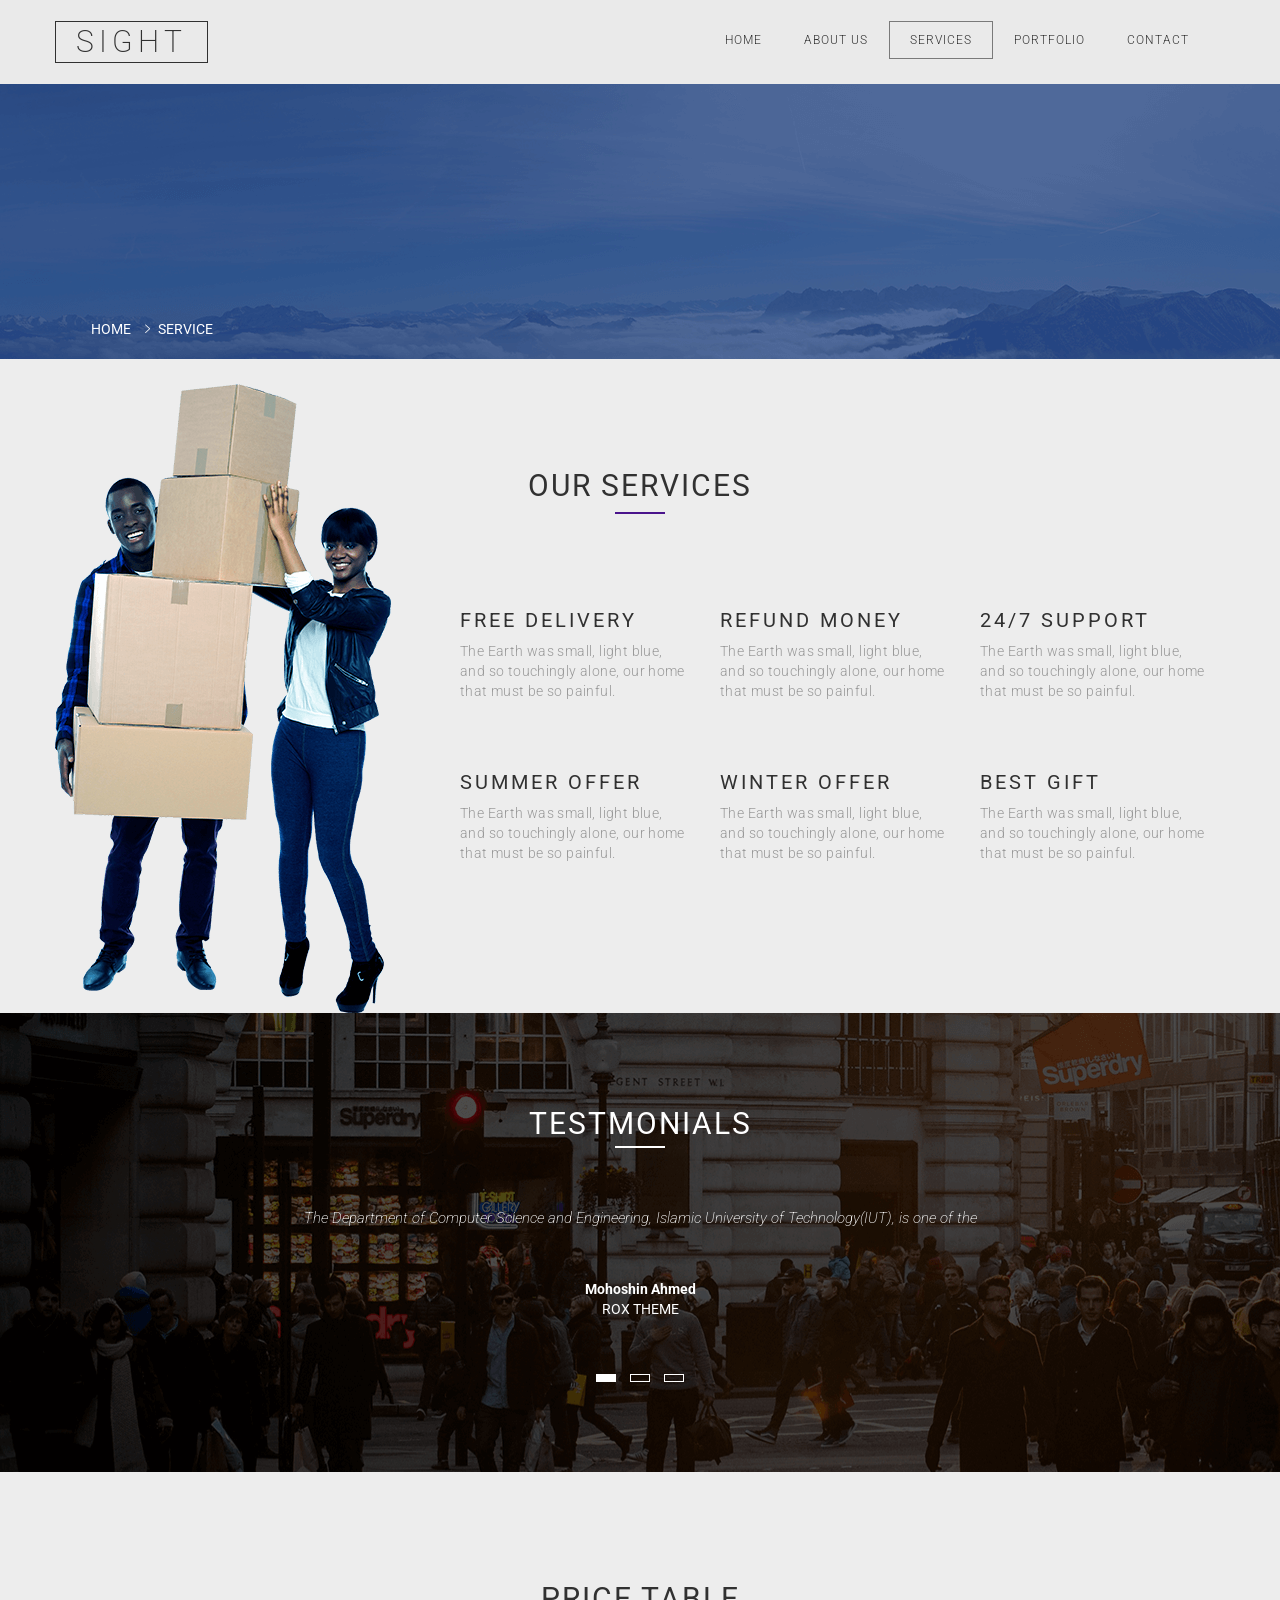
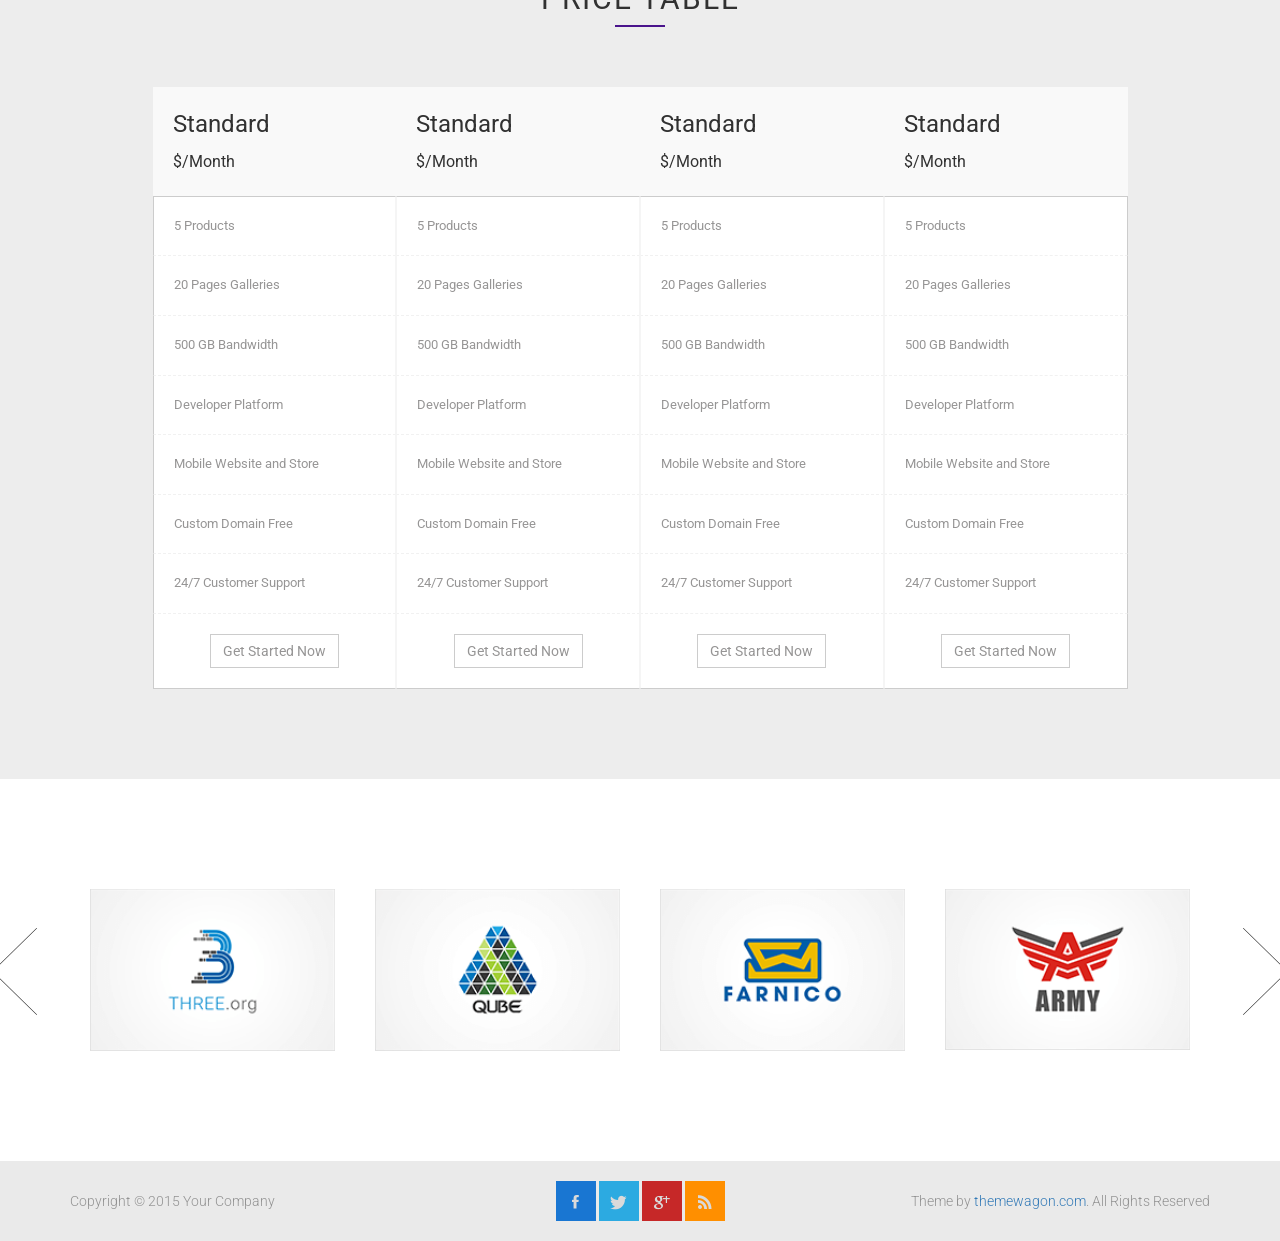
<file: service.html>
<!DOCTYPE html>
<!--[if IE 7 ]><html class="ie ie7 lte9 lte8 lte7" lang="en-US"><![endif]-->
<!--[if IE 8]><html class="ie ie8 lte9 lte8" lang="en-US">	<![endif]-->
<!--[if IE 9]><html class="ie ie9 lte9" lang="en-US"><![endif]-->
<!--[if (gt IE 9)|!(IE)]><!-->
<html class="noIE" lang="en-US">
<!--<![endif]-->
	<head>
		<!-- meta -->
			<meta http-equiv="X-UA-Compatible" content="IE=edge">
			<meta http-equiv="Content-Type" content="text/html; charset=UTF-8"/>
			<meta name="viewport" content="width=device-width, initial-scale = 1.0, maximum-scale=1.0, user-scalable=no"/>
		<title>S I G H T</title>

		<link rel="stylesheet" href="assets/css/bootstrap.min.css">
		<link rel="stylesheet" href="assets/css/ionicons.min.css">
		<link rel="stylesheet" href="assets/css/owl.carousel.css">
		<link rel="stylesheet" href="assets/css/owl.theme.css">
	    <link rel="stylesheet" href="assets/css/main.css">
	    <link rel="stylesheet" href="assets/css/section.css">
	    <link rel="stylesheet" href="assets/css/service.css">
	    <!-- HTML5 shim and Respond.js IE8 support of HTML5 elements and media queries -->
			<!--[if lt IE 9]>
				<script src="assets/js/html5shiv.js"></script>
				<script src="assets/js/respond.js"></script>
			<![endif]-->

			<!--[if IE 8]>
		    	<script src="assets/js/selectivizr.js"></script>
		    <![endif]-->
	</head>

<body>

<!-- Home -->
	<section class="portfolio-header" id="header">
		
		<nav class="navbar navbar-default _navbar-fixed-top">
			<div class="container">
			<!-- Brand and toggle get grouped for better mobile display -->
				<div class="navbar-header">
					<button type="button" class="navbar-toggle collapsed" data-toggle="collapse" data-target="#bs-example-navbar-collapse-1" aria-expanded="false">
						<span class="sr-only">Toggle navigation</span>
						<span class="icon-bar"></span>
						<span class="icon-bar"></span>
						<span class="icon-bar"></span>
					</button>
					<a class="navbar-brand" href="#">SIGHT</a>
				</div> <!-- /.navbar-header -->

		    <!-- Collect the nav links, forms, and other content for toggling -->
			    <div class="collapse navbar-collapse" id="bs-example-navbar-collapse-1">
					<ul class="nav navbar-nav navbar-right">
						<li><a href="index-multipage.html">home</a></li>
						<li><a href="about.html">about us</a></li>
						<li class="active"><a href="service.html">services</a></li>
						<li><a href="portfolio.html">portfolio</a></li>
						<li><a href="contact.html">contact</a></li>
					</ul> <!-- /.nav -->
			    </div><!-- /.navbar-collapse -->
		  	</div><!-- /.container -->
		</nav>
	</section> <!-- /#header -->


<!-- Section Background -->
	<section class="section-background">
		<div class="container">
			<ol class="breadcrumb">
				<li><a href="index-multipage.html">Home</a></li>
				<li class="active">&nbsp;service</li>
			</ol>
		</div> <!-- /.container -->
	</section> <!-- /.section-background -->


<!-- Our Services -->
	<section class="service" id="service">
		<div class="container">
			<div class="_section-wrapper">
				<h2 class="section-title black">
					our services
				</h2> <!-- /.section-title -->
				<div class="underline purple"></div>
				<div class="row">
					<div class="">
						<img src="assets/images/service.png" alt="service" class="service-img img-responsive">
					</div>
					<div class="col-md-offset-4 col-md-8 col-sm-12 services">
						<div class="row">
							<div class="col-xs-6 col-sm-4">
								<div class="service-item">
									<h3 class="section-item-title">
										free delivery
									</h3>
									<p class="section-item-detail">
										The Earth was small, light blue, and so touchingly alone, our home that must be so painful.
									</p>
								</div> <!-- /.service-item -->
							</div>
							<div class="col-xs-6 col-sm-4">
								<div class="service-item">
									<h3 class="section-item-title">
										refund money
									</h3>
									<p class="section-item-detail">
										The Earth was small, light blue, and so touchingly alone, our home that must be so painful.
									</p>
								</div> <!-- /.service-item -->
							</div>
							<div class="col-xs-6 col-sm-4">
								<div class="service-item">
									<h3 class="section-item-title">
										24/7 support
									</h3>
									<p class="section-item-detail">
										The Earth was small, light blue, and so touchingly alone, our home that must be so painful.
									</p>
								</div> <!-- /.service-item -->
							</div>
							<div class="col-xs-6 col-sm-4">
								<div class="service-item">
									<h3 class="section-item-title">
										summer offer
									</h3>
									<p class="section-item-detail">
										The Earth was small, light blue, and so touchingly alone, our home that must be so painful.
									</p>
								</div> <!-- /.service-item -->
							</div>
							<div class="col-xs-6 col-sm-4">
								<div class="service-item">
									<h3 class="section-item-title">
										winter offer
									</h3>
									<p class="section-item-detail">
										The Earth was small, light blue, and so touchingly alone, our home that must be so painful.
									</p>
								</div> <!-- /.service-item -->
							</div>
							<div class="col-xs-6 col-sm-4">
								<div class="service-item">
									<h3 class="section-item-title">
										best gift
									</h3>
									<p class="section-item-detail">
										The Earth was small, light blue, and so touchingly alone, our home that must be so painful.
									</p>
								</div> <!-- /.service-item -->
							</div>
						</div> <!-- /.row -->
					</div> <!-- /.col-md-6 -->
				</div> <!-- /.row -->
			</div> <!-- /.section-wrapper -->
		</div> <!-- /.container -->
	</section> <!-- /.service -->


<!-- Testimonial -->
	<section class="testimonial">
		<div class="container section-wrapper">
			<div class="section-title">
				testmonials
			</div> <!-- /.section-title -->
			<div class="underline white"></div>
			<div class="owl-carousel testimonial-owl">
				<div class="item">
					<p class="testimonial-detail">
						The Department of Computer Science and Engineering, Islamic University of Technology(IUT), is one of the 
					</p>
					<div class="test-name">
						<strong>Mohoshin Ahmed</strong> <br>
						ROX THEME
					</div>
				</div> <!-- /.item -->
				<div class="item">
					<p class="testimonial-detail">
						The Department of Computer Science and Engineering, Islamic University of Technology(IUT), is one of the 
					</p>
					<div class="test-name">
						<strong>Mohoshin Ahmed</strong> <br>
						ROX THEME
					</div>
				</div> <!-- /.item -->
				<div class="item">
					<p class="testimonial-detail">
						The Department of Computer Science and Engineering, Islamic University of Technology(IUT), is one of the 
					</p>
					<div class="test-name">
						<strong>Mohoshin Ahmed</strong> <br>
						ROX THEME
					</div>
				</div> <!-- /.item -->
			</div> <!-- /.owl-carousel -->
		</div> <!-- /.container -->
	</section> <!-- /.testimonial -->


<!-- Price Table -->
	<section class="price-table">
		<div class="container section-wrapper">
			<h2 class="section-title black">
				Price table
			</h2> <!-- /.section-title -->
			<div class="underline purple"></div>
			<div class="row">
				<div class="col-sm-10 col-sm-offset-1">

					<div class="row">
						<div class="col-sm-3">
							<div class="price-title">
								Standard <br>
								<span>$/Month</span>
							</div>
							<ul class="price-list">
								<li>5 Products</li>
								<li>20 Pages Galleries</li>
								<li>500 GB Bandwidth</li>
								<li>Developer Platform</li>
								<li>Mobile Website and Store</li>
								<li>Custom Domain Free</li>
								<li>24/7 Customer Support</li>
								<li class="text-center">
									<button class="btn btn-default custom-btn-default">
										Get Started Now
									</button>
								</li>
							</ul>
						</div>

						<div class="col-sm-3">
							<div class="price-title">
								Standard <br>
								<span>$/Month</span>
							</div>
							<ul class="price-list">
								<li>5 Products</li>
								<li>20 Pages Galleries</li>
								<li>500 GB Bandwidth</li>
								<li>Developer Platform</li>
								<li>Mobile Website and Store</li>
								<li>Custom Domain Free</li>
								<li>24/7 Customer Support</li>
								<li class="text-center">
									<button class="btn btn-default custom-btn-default">
										Get Started Now
									</button>
								</li>
							</ul>
						</div>

						<div class="col-sm-3">
							<div class="price-title">
								Standard <br>
								<span>$/Month</span>
							</div>
							<ul class="price-list">
								<li>5 Products</li>
								<li>20 Pages Galleries</li>
								<li>500 GB Bandwidth</li>
								<li>Developer Platform</li>
								<li>Mobile Website and Store</li>
								<li>Custom Domain Free</li>
								<li>24/7 Customer Support</li>
								<li class="text-center">
									<button class="btn btn-default custom-btn-default">
										Get Started Now
									</button>
								</li>
							</ul>
						</div>

						<div class="col-sm-3">
							<div class="price-title">
								Standard <br>
								<span>$/Month</span>
							</div>
							<ul class="price-list">
								<li>5 Products</li>
								<li>20 Pages Galleries</li>
								<li>500 GB Bandwidth</li>
								<li>Developer Platform</li>
								<li>Mobile Website and Store</li>
								<li>Custom Domain Free</li>
								<li>24/7 Customer Support</li>
								<li class="text-center">
									<button class="btn btn-default custom-btn-default">
										Get Started Now
									</button>
								</li>
							</ul>
						</div>
					</div> <!-- /.row -->

				</div>
			</div> <!-- /.row -->
		</div> <!-- /.container -->
	</section> <!-- /.price-table -->


<!-- Add -->
	<section class="section-wrapper add container">
		<div class="owl-carousel add-owl">
				<div class="item">
					<img src="assets/images/add-1.png" alt="add" class="add-item">
				</div> <!-- /.item -->
				<div class="item">
					<img src="assets/images/add-2.png" alt="add" class="add-item">
				</div> <!-- /.item -->
				<div class="item">
					<img src="assets/images/add-3.png" alt="add" class="add-item">
				</div> <!-- /.item -->
				<div class="item">
					<img src="assets/images/add-4.png" alt="add" class="add-item">
				</div> <!-- /.item -->
				<div class="item">
					<img src="assets/images/add-1.png" alt="add" class="add-item">
				</div> <!-- /.item -->
				<div class="item">
					<img src="assets/images/add-2.png" alt="add" class="add-item">
				</div> <!-- /.item -->
				<div class="item">
					<img src="assets/images/add-3.png" alt="add" class="add-item">
				</div> <!-- /.item -->
				<div class="item">
					<img src="assets/images/add-4.png" alt="add" class="add-item">
				</div> <!-- /.item -->
			</div> <!-- /.owl-carousel -->
	</section>


<!-- Footer -->
	<footer>
		<div class="container">
			<div class="row">
				<div class="col-sm-4">
					<div class="copy">
						Copyright &copy; 2015 Your Company
					</div>
				</div>
				<div class="col-sm-4 text-center">
					<div class="social-icon">
						<a href="#">
							<div class="icon fb">
								<i class="ion-social-facebook"></i>
							</div>
						</a>
						<a href="#">
							<div class="icon twitter">
								<i class="ion-social-twitter"></i>
							</div>
						</a>
						<a href="#">
							<div class="icon google">
								<i class="ion-social-googleplus"></i>
							</div>
						</a>
						<a href="#">
							<div class="icon rss">
								<i class="ion-social-rss"></i>
							</div>
						</a>
					</div>		
				</div>
				<div class="col-sm-4 text-right">
					<div class="copy">
						Theme by <a href="http://www.themewagon.com">themewagon.com</a>. All Rights Reserved
					</div>
				</div>
			</div> <!-- /.row -->
		</div> <!-- /.container -->
	</footer>
	


	<script src="assets/js/jquery-1.11.2.min.js"></script>
    <script src="assets/js/bootstrap.min.js"></script>
    <script src="assets/js/owl.carousel.min.js"></script>
    <script src="assets/js/contact.js"></script>
	<!-- // <script src="assets/js/smoothscroll.js"></script> -->
	<script src="assets/js/script.js"></script>


</body>
</html>
</file>
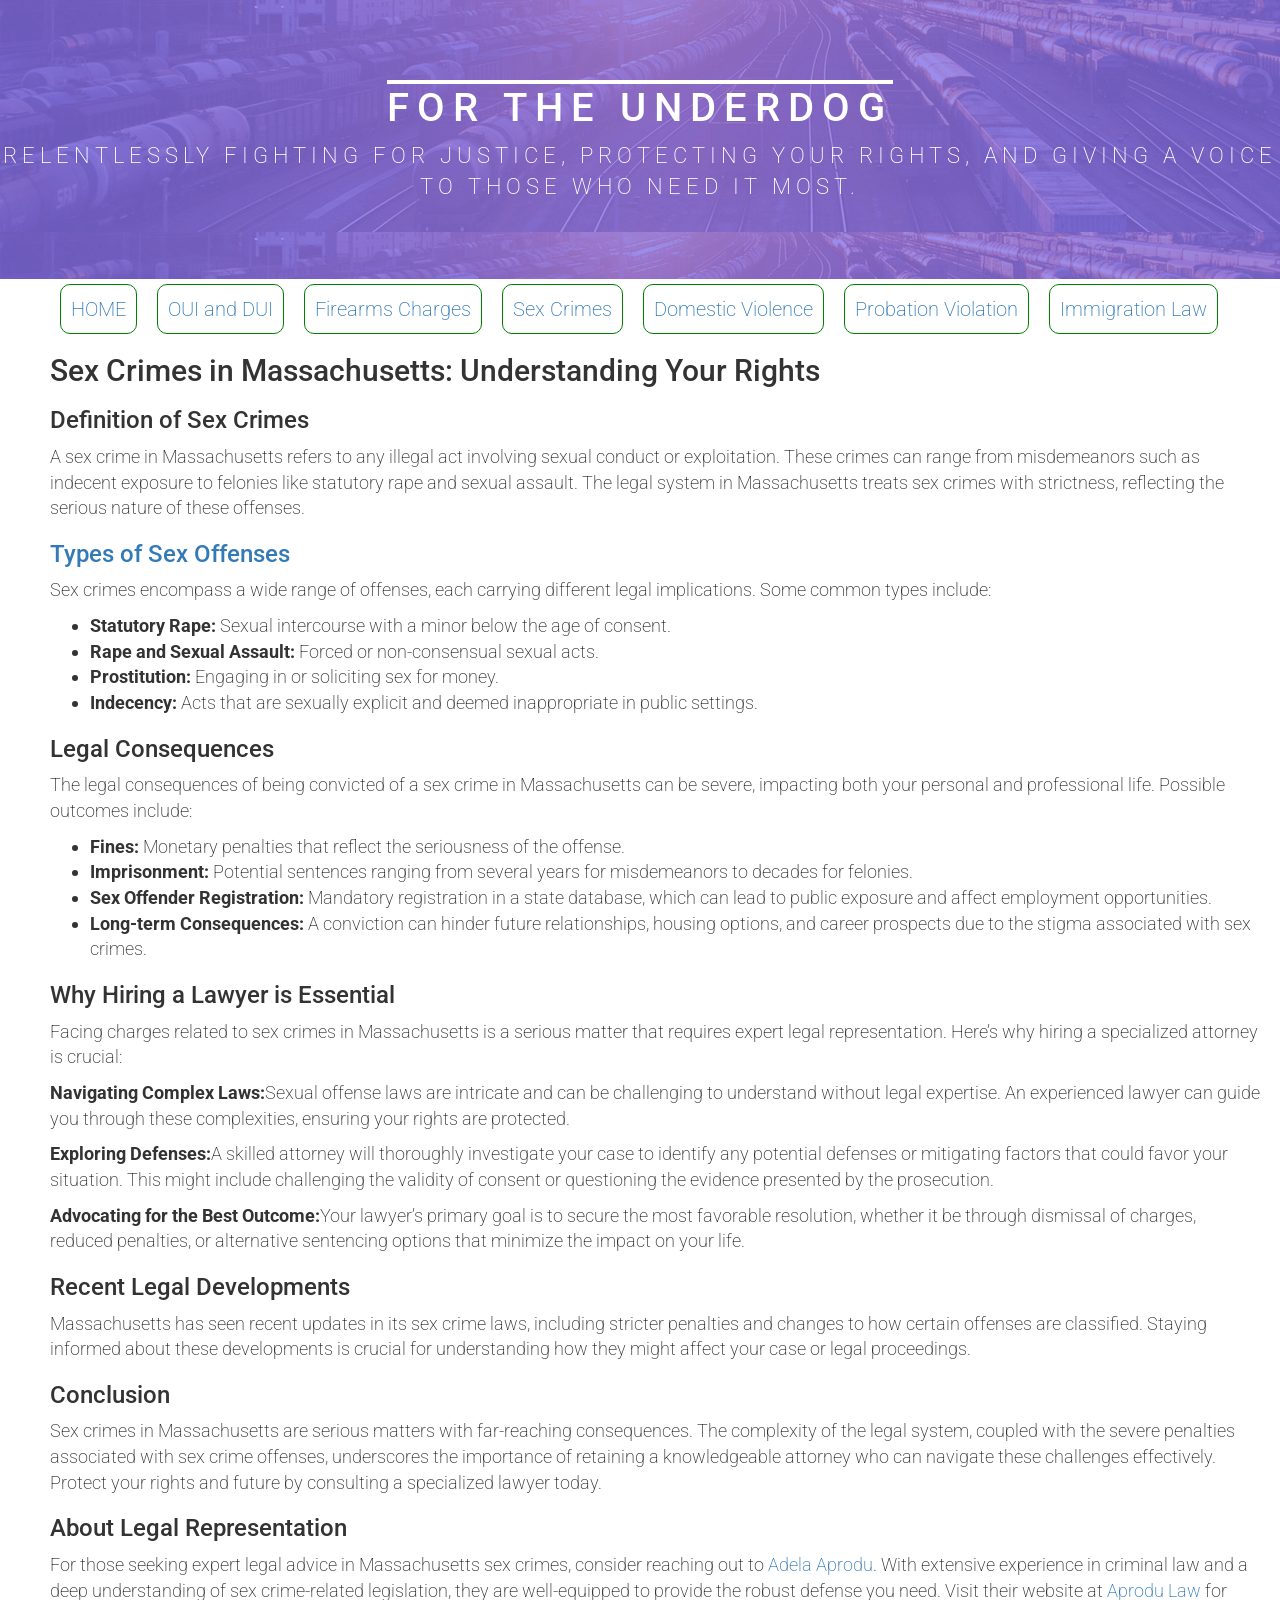
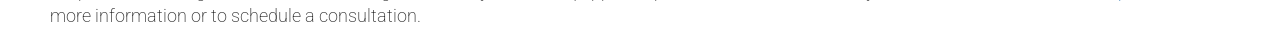
<file: SexCrimes.html>
<!doctype html>
<html lang="en">
    <head>
        <!-- meta -->
        <meta http-equiv="X-UA-Compatible" content="IE=edge" />
        <meta http-equiv="Content-Type" content="text/html; charset=UTF-8" />
        <meta name="viewport" content="width=device-width, initial-scale = 1.0, maximum-scale=1.0, user-scalable=no" />
        <title></title>

        <link rel="stylesheet" href="assets/css/bootstrap.min.css" />
        <link rel="stylesheet" href="assets/css/sight.css" />
        <!-- HTML5 shim and Respond.js IE8 support of HTML5 elements and media queries -->
        <!--[if lt IE 9]>
            <script src="assets/js/html5shiv.js"></script>
            <script src="assets/js/respond.js"></script>
        <![endif]-->

        <!--[if IE 8]>
            <script src="assets/js/selectivizr.js"></script>
        <![endif]-->
    </head>

    <body>
        <section class="section-background">
            <div class="sight">
                <h1 class="title">For the underdog</h1>
                <p class="subtitle">
                    Relentlessly Fighting for Justice, Protecting Your Rights, and Giving a Voice to Those Who Need It
                    Most.
                </p>
            </div>
        </section>
        <!-- /.section-background -->
       	<section class="menu">
			<ul>
				<li>
					<a href="index.html">HOME </a>
				</li>
				<li>
					<a href="OUI.html"> OUI and DUI </a>
				</li>
				<li>
					<a href="Firearms.html">Firearms Charges</a>
				</li>
				<li>
					<a href="SexCrimes.html">Sex Crimes</a>
				</li>
				<li>
					<a href="DomesticViolence.html">Domestic Violence</a>
				</li>
				<li>
					<a href="ProbationViolation.html">Probation Violation</a>
				</li>
				<li>
					<a href="Immigration.html">Immigration Law</a>
				</li>
			</ul>
		</section>
          <section class="post">
        <h2>Sex Crimes in Massachusetts: Understanding Your Rights</h2>

        <h3>Definition of Sex Crimes</h3>
        <p>A sex crime in Massachusetts refers to any illegal act involving sexual conduct or exploitation. These crimes can range from misdemeanors such as indecent exposure to felonies like statutory rape and sexual assault. The legal system in Massachusetts treats sex crimes with strictness, reflecting the serious nature of these offenses.</p>

              <h3><a href="https://clients1.google.com/url?q=https://aprodulaw.com/boston-attorney/criminal-defense/sex-crimes/" target=_blank>Types of Sex Offenses</a></h3>
        <p>Sex crimes encompass a wide range of offenses, each carrying different legal implications. Some common types include:</p>
        <ul>
            <li><strong>Statutory Rape:</strong> Sexual intercourse with a minor below the age of consent.</li>
            <li><strong>Rape and Sexual Assault:</strong> Forced or non-consensual sexual acts.</li>
            <li><strong>Prostitution:</strong> Engaging in or soliciting sex for money.</li>
            <li><strong>Indecency:</strong> Acts that are sexually explicit and deemed inappropriate in public settings.</li>
        </ul>

        <h3>Legal Consequences</h3>
        <p>The legal consequences of being convicted of a sex crime in Massachusetts can be severe, impacting both your personal and professional life. Possible outcomes include:</p>
        <ul>
            <li><strong>Fines:</strong> Monetary penalties that reflect the seriousness of the offense.</li>
            <li><strong>Imprisonment:</strong> Potential sentences ranging from several years for misdemeanors to decades for felonies.</li>
            <li><strong>Sex Offender Registration:</strong> Mandatory registration in a state database, which can lead to public exposure and affect employment opportunities.</li>
            <li><strong>Long-term Consequences:</strong> A conviction can hinder future relationships, housing options, and career prospects due to the stigma associated with sex crimes.</li>
        </ul>

        <h3>Why Hiring a Lawyer is Essential</h3>
        <p>Facing charges related to sex crimes in Massachusetts is a serious matter that requires expert legal representation. Here’s why hiring a specialized attorney is crucial:</p>
        
        <p><strong>Navigating Complex Laws:</strong>Sexual offense laws are intricate and can be challenging to understand without legal expertise. An experienced lawyer can guide you through these complexities, ensuring your rights are protected.</p>

        <p><strong>Exploring Defenses:</strong>A skilled attorney will thoroughly investigate your case to identify any potential defenses or mitigating factors that could favor your situation. This might include challenging the validity of consent or questioning the evidence presented by the prosecution.</p>

        <p><strong>Advocating for the Best Outcome:</strong>Your lawyer’s primary goal is to secure the most favorable resolution, whether it be through dismissal of charges, reduced penalties, or alternative sentencing options that minimize the impact on your life.</p>

        <h3>Recent Legal Developments</h3>
        <p>Massachusetts has seen recent updates in its sex crime laws, including stricter penalties and changes to how certain offenses are classified. Staying informed about these developments is crucial for understanding how they might affect your case or legal proceedings.</p>

        <h3>Conclusion</h3>
        <p>Sex crimes in Massachusetts are serious matters with far-reaching consequences. The complexity of the legal system, coupled with the severe penalties associated with sex crime offenses, underscores the importance of retaining a knowledgeable attorney who can navigate these challenges effectively. Protect your rights and future by consulting a specialized lawyer today.</p>

        <h3>About Legal Representation</h3>
              <p>For those seeking expert legal advice in Massachusetts sex crimes, consider reaching out to <a href="https://aprodulaw.com/about-adela-aprodu/">Adela Aprodu</a>. With extensive experience in criminal law and a deep understanding of sex crime-related legislation, they are well-equipped to provide the robust defense you need. Visit their website at <a href="https://www.aprodulaw.com">Aprodu Law </a> for more information or to schedule a consultation.</p>
    </section>
    </body>
</html>
</file>
<file: assets/css/sight.css>
@import url(http://fonts.googleapis.com/css?family=Roboto:100);

body{
	font-family: 'Roboto';
	font-weight: 200;
}
.section-background{
	background-repeat: no-repeat;
	background-position: center center;
	background-attachment: fixed;
	text-transform: uppercase;
	background: url('../images/showcase.png');
	margin-bottom: 100px;
}
.sight
{
	text-transform: uppercase;
	color: #fff;
	text-align: center;
	padding: 66px 2px;
}
.title{
	letter-spacing: 8px;
	font-size: 40px;
	text-decoration: overline;

}
.subtitle{
	letter-spacing: 5px;
	font-size: 22px;
}
.pages{
	text-align: center;
	text-transform: uppercase;
}
.page-title{
	font-size: 20px;
	letter-spacing: 5px;
	color: #444;
	padding: 0px 0px 20px 0px;
	
}
.page-img{
	width: 100%;
	transition: all .4s ease-in-out;
}
.page-img:hover{
	box-shadow: 0px 0px 20px #000;
}
footer{
	background: #ededed;
	text-align: center;
	margin: 200px 0px 0px;
}
.copy{
	padding: 30px 0px;
	color: #999;
	margin: 0px;
	font-size: 14px;
	
}
a {
	display:inline-block;
}
.post h2 h1{
	color: #4260b4;
}
.menu  {
	margin-top:-95px;
}

.menu ul li {
	display: block;
	margin-left: 20px;
	font-size: 20px;
	border-radius: 10px;
	border:solid green 1px;
	text-align: center;
		
	padding: 10px;
}
.menu ul {
	display : flex;
}
.post {
	margin-left: 50px;
	margin-right: 20px;
	font-size: 18px;
	
	  
}


@media (max-width: 992px){
	.page-img{
		margin-bottom: 50px;
	}
}
</file>
<file: assets/css/main.css>
/*=================================================
||				1. Imports 
==================================================*/
@import url(http://fonts.googleapis.com/css?family=Roboto:200,400,700);
@import url(http://fonts.googleapis.com/css?family=Roboto+Slab);

body
{
	font-family: 'Roboto', 'Open-Sans', sans-serif;
	overflow-x: hidden;
	color: #313131;
}
.black{
	color: #313131;
}
.white{
	background: #fff ;
}
.purple{
	background: #4a148c;
}
.section-wrapper{
	padding-top: 90px;
	padding-bottom: 80px;
}
.section-title{
	font-size: 30px;
	font-weight: 400;
	text-transform: uppercase;
	text-align: center;
	letter-spacing: 2px;
}
.section-item-title{
	font-size: 20px;
	font-weight: 400;
	letter-spacing: 3px;
	text-transform: uppercase;
}
.section-item-detail{
	font-size: 14px;
    font-weight: 300;
    margin-bottom: 50px;
    color: #999;
    letter-spacing: .39px;
}
.underline{
	height: 2px;
	width: 50px;
	margin: 0px auto 60px;
}
/*=================================================
||				3. Header
==================================================*/
.header
{
	background: url('../images/multipage-header.jpg');
	background-repeat: no-repeat;
	background-position: center center;
	background-size: cover;
	background-attachment: fixed;
	height: 100vh;
	color: #fff;
	text-transform: uppercase;

}
			/*navbar*/
.navbar-default .navbar-brand{
	border: 1px solid #fff;
	color: #fff;
	font-size: 30px;
	padding: 10px 20px;
	height: auto;
	font-weight: 200;
	letter-spacing: 5px;
}
.navbar-default .navbar-brand:focus, .navbar-default .navbar-brand:hover{
	color: #fff;
}
.navbar-default .navbar-toggle .icon-bar {
    background-color: #FFF;
}
.navbar-fixed-top .navbar-toggle .icon-bar {
    background-color: #313131;
}
.navbar-fixed-top .navbar-toggle{
	border-color: #313131;
}
.navbar-default {
    background-color: transparent;
    border-color: transparent;
    padding-top: 50px;
}
.navbar-default .navbar-nav>li>a{
	color: #fff;
    /*text-transform: uppercase;*/
    padding-right: 20px;
    padding-left: 20px;
    border: 1px solid transparent;
    font-size: 12px;
    font-weight: 300;
    letter-spacing: 1px;
}
.navbar-default .navbar-toggle{
	border-radius: 0px;
}
.navbar-default .navbar-nav>li>a:hover{
	border: 1px solid rgba(255, 255, 255, 0.6);
	color: #fff;
}
.navbar-default .navbar-nav>li>a:focus, .navbar-default .navbar-nav>li>a:hover{
	color: #fff;
}
.navbar-nav>li>a {
    padding-top: 8px;
    padding-bottom: 8px;
}
.navbar-default .navbar-toggle:focus, .navbar-default .navbar-toggle:hover{
	background: transparent;
}
.navbar-default .navbar-nav>.active>a, .navbar-default .navbar-nav>.active>a:focus, .navbar-default .navbar-nav>.active>a:hover{
    background-color: transparent;
    border: 1px solid rgba(255, 255, 255, 0.6);
    color: #fff;
}
		/*Home*/
.header-wrapper{
	text-align: center;
	display: table-cell;
	vertical-align: middle;
	position: relative;
}
.header-table{
	display: table;
	height: 70vh;
	width: 100%;
}
.header-title{
	font-size: 50px;
	letter-spacing: 10px;
	font-weight: 200;
}
.header-subtitle{
	font-size: 20px;
	letter-spacing: 3px;
}
/*=================================================
||				4. Our Service
==================================================*/
.service{
	background: #ededed;
	position: relative;
}
.service .section-title{
	margin-top: 110px;
}
.services{
	margin-bottom: 100px;
}
.service .underline{
	margin-bottom: 75px;
}
.service-img{
	position: absolute;
	bottom: 0px;
}

.twitter-feed{
	color: #fff;
}
.item{
	text-align: center;
}
.owl-prev, .owl-next
{
	position: absolute;
	top: 10%;
}
.owl-next
{
	right: -10px;
}
.owl-prev
{
	left: -10px;
}
.owl-prev:before
{
    /*content: "\f3d2";*/
    /*font-family: 'ionicons';*/
    content: url("../images/left.png");
}
.owl-next:before
{
    /*content: "\f3d3";*/
    /*font-family: "ionicons";*/
    content: url("../images/right.png");
}

/*=================================================
||				5. Twitter Feed
==================================================*/
.day, .feed{
	font-size: 15px;
	font-weight: 200;
}
.feed{
	font-style: italic;
	margin: 30px 0px;
}
.options a{
	color: #fff;
	text-transform: uppercase;
	font-size: 15px;
	padding: 0px 20px;
}
.options a i{
	padding-right: 10px;
}
.options a:hover{
	text-decoration: none;
}
.item:hover{
	cursor: w-resize;
}
/*=================================================
||				7. Portfolio
==================================================*/
.porfolio{
	background: #f9f9f9;
}
.portfolio-img{
	position: relative;
	overflow: hidden;
	text-align: center;
}
.portfolio-img .port-item{
	width: 100%;
	height: auto;
	transition: all .6s ease-in-out;
}
.portfolio-img:hover .portfolio-img-hover{
	position: absolute;
	top: 0;
	left: 0;
	width: 100%;
	height: 100%;
	transition: all .6s ease-in-out;
	background: rgba(0, 0, 0, 0.5);
}
.portfolio-img-hover{

}
.plus{
	display: none;
}
.portfolio-img:hover .plus{
	display: inline-block;
	padding-top: 25%;
}
.portfolio-img:hover .port-item{
	transform: scale(1.1);
}
.portfolio-item-details{
	margin: 20px 0px 50px; 
}
.portfolio-item-name{
	display: inline-block;
	font-size: 15px;
}
.port-heart, .portfolio-item-name small{
	font-size: 13px;
	color: #969595;
}
.port-heart{
	float: right;
	display: inline-block;
	margin-top: 10px;
}


/*=================================================
||				8. Note
==================================================*/
.note{
	color: #dadada;
}
.quote{
	font-style: italic;
	font-size: 16px;
	font-weight: 200;
	padding: 0px 145px;
}
.quoter{
	font-size: 20px;
	font-weight: 400;
	margin-top: 20px;
}

/*=================================================
||				9. Fun Facts
==================================================*/
.fun{
	background: #f3f3f3;
}
.fun-box{
	border: 2px solid #313131;
	text-align: center;
	padding: 40px 0px;
	font-size: ;
}
.number{
	font-weight: 700;
	font-size: 25px;
}
.number-title{
	text-transform: uppercase;
	font-size: 20px;
	font-weight: 400;
}
.col-sm-6 .fun-box{
	margin-bottom: 20px;
}
/*=================================================
||				10. Footer
==================================================*/
footer{
	background: #eaeaea;
	padding: 20px 0px;
}
.copy{
	font-size: 14px;
	font-weight: 300;
	color: #929292;
	padding: 10px 0px;
	display: inline-block;
}
.fb{
	background: #1976d2;
}
.twitter{
	background: #2CAAE1;
}
.google{
	background: #c62828;
}
.rss{
	background: #ff8f00;
}

.icon{
	height: 40px;
	width: 40px;
	text-align: center;
	padding: 8px;
	display: inline-block;
	border: 1px solid transparent;
	font-size: 18px;
}
a .icon{
	color: #dadada;
}
/*.social-icon{
	float: right;
}*/
a .icon:hover{
	background: transparent;
}
a .fb:hover{
	color: #1976d2;
	border-color: #1976d2;
}
a .twitter:hover{
	color: #2CAAE1;
	border-color: #2CAAE1;
}
a .google:hover{
	color: #c62828;
	border-color: #c62828;
}
a .rss:hover{
	color: #ff8f00;
	border-color: #ff8f00;
}

/*=================================================
||				11. Others
==================================================*/
/*Testimonial*/
.testimonial{
	background: url('../images/testimonial.png');
	color: #fff;
}
.testimonial .section-title{
	color: #fff;
}
.testimonial-detail{
	font-style: italic;
	font-size: 15px;
	font-weight: 200;
	margin-bottom: 50px;
}
.test-name {
    margin-bottom: 40px;
}
/*Owl carousel*/
.owl-theme .owl-controls .owl-nav [class*=owl-]{
	background: transparent;
}
.owl-theme .owl-dots .owl-dot span{
	width: 20px;
	height: 8px;
	border-radius: 0px;
	background: transparent;
	border: 1px solid #fff;
}
.owl-theme .owl-dots .owl-dot.active span, .owl-theme .owl-dots .owl-dot:hover span{
	background: #fff;
}
.owl-theme .owl-controls .owl-nav [class*=owl-]:hover{
	background: transparent;
}
/*Add*/
.add .owl-prev:before
{
    content: url("../images/bleft.png");
}
.add .owl-next:before
{
    content: url("../images/bright.png");
}
.owl-next
{
	right: -90px;
}
.owl-prev
{
	left: -90px;
}
.add .owl-prev, .add .owl-next
{
	top: 25%;
}
.add-item{
	padding: 20px;
}
@media (max-width: 960px){
	.nav>li{
		text-align: center;
	}
	.service-img{
		opacity: .2;
	}
	.fun-box{
		margin: 15px;
	}
	.quote{
		padding: 0 50px;
	}
	.portfolio .portfolio-item{
		margin: 15px;
	}
	.price-title, .price-list{
		text-align: center;
	}
	.options a{
		padding: 0 5px;
	}
	footer{
		text-align: center;
	}
	footer .text-right{
		text-align: center;
	}
	.navbar-default .navbar-brand{
		margin-left: 15px;
	}
		img.about-img {
	    width: 100%;
	    padding: 15px 15px 0px;
	}
	.quote{
		padding: 0 15px;
	}
} 
@media (max-width: 480px){
	.header-table{
		max-height: 627px;
	}
}
</file>
<file: assets/css/section.css>
/*=================================================
||				Portfolio
==================================================*/


.portfolio-header{
	background: #eaeaea;
	text-transform: uppercase;
}
.navbar-default{
	padding: 20px 0px;
}
.navbar{
	margin-bottom: 0px;
}
.navbar-default .navbar-brand{
	border: 1px solid #313131;
	color: #313131;
}
.navbar-default .navbar-brand:focus, .navbar-default .navbar-brand:hover{
	color: #313131;
}
.navbar-default .navbar-nav>li>a{
	color: #313131;
}
.navbar-default .navbar-nav>li>a:hover{
	border: 1px solid rgba(49, 49, 49, 0.6);
	color: #313131;
}
.navbar-default .navbar-nav>li>a:focus, .navbar-default .navbar-nav>li>a:hover{
	color: #313131;
}
.navbar-default .navbar-nav>.active>a, .navbar-default .navbar-nav>.active>a:focus, .navbar-default .navbar-nav>.active>a:hover{
    background-color: transparent;
    border: 1px solid rgba(49, 49, 49, 0.6);
    color: #313131;
}



.section-background{
	background-repeat: no-repeat;
	background-position: center center;
	background-attachment: fixed;
	text-transform: uppercase;
}
.breadcrumb{
    padding: 235px 15px 0px;
    list-style: none;
    background-color: transparent;
    border-radius: 0px;
}
.breadcrumb .active{
	color: #fff;
}
.breadcrumb>li+li:before {
    padding: 0 5px;
    color: #fff;
    content: "\f3d3";
    font-family: "ionicons";
}
.breadcrumb a{
	color: #fff;
	border: 1px solid transparent;
	text-decoration: none;
	padding: 5px;
}
.breadcrumb a:hover{
	color: #fff;
	border: 1px solid #fff;
}
</file>
<file: assets/css/about.css>
.section-background{
	background: url('../images/about.png');
}
.about{
	background: #f3f3f3;
}
.about-detail{
	font-size: 14px;
	color: #999;
	font-weight: 200;
	top: 50%;
	transform: translateY(50%);
	/*position: absolute;*/
	/*padding-left: 40px;*/
    /*line-height: 22px;*/
}
.section-item-title, .section-item-detail{
	text-align: center;
}
.about .row:nth-child(4){
	margin-top: 90px;
}
.team{
	background: #ededed;
}
.team-item{
	background: #f3f3f3;
	margin-bottom: 50px;
	text-align: center;
}
.team-img{
	width: 100%;
}
.team-item-name{
	font-size: 14px;
	margin-bottom: 0px;
	padding-top: 20px;
}
.team-item-id{
	color: #a3a2a2;
	font-size: 11px;
	text-transform: uppercase;
	padding-bottom: 30px;
}
</file>
<file: assets/css/contact.css>
.section-background{
	background: url('../images/contact.png');
}
.contact{
    text-align: left;
}
.contact i {
    width: 60px;
    height: 80px;
    border-radius: 30px;
    border: 2px solid #b1b1b1;
    color: #b1b1b1;
    font-size: 40px;
    display: inline-block;
    margin-right: 20px;
    margin-top: 20px;
    padding: 10px 0;
    text-align: center;
    float: left;
    transition: all .6s ease-in-out;
}
.contact-item:hover i{
    background-color: #4a148c;
    border: 2px solid #4a148c !important;
    color: #fff;
}
.contact h3{
	padding-bottom: 20px;
	font-size: 15px;
}
.contact p{
	font-size: 13px;
	color: #969595;
}

.form{
    margin-top: 50px;
    background: #f9f9f9;
}
.form h3{
    margin-left: 15px;
    font-size: 25px;
}
.form .message{
    margin: 0px 15px;
    height: 180px;
    width: 98%;
}
.btn-sub {
    border-radius: 0px;
    color: white;
    background-color: #4a148c;
    padding: 10px 25px;
    margin: 10px 30px;
    border-color: #4a148c;
    text-transform: uppercase;
    transition: all .4s ease-in-out;
}
.btn-sub:hover{
    background-color: #fff;
    border-color: #4a148c;
    color: #4a148c;
}
input[type="username"], input[type="email"], input[type="text"], .message{
	border-color: transparent;
	background: #fff;
	font-size: 13px;
	color: #969595;
}
input[type="username"]:focus, input[type="email"]:focus, input[type="text"]:focus, .message:focus{
    border-color: #4a148c;
    box-shadow: 0 0 8px rgba(74,20,140,.1) !important;
}
input.form-control, .message {
    border-radius: 0px;
}
</file>
<file: assets/css/portfolio.css>
.section-background{
	background: url('../images/portfolio.png');
}
</file>
<file: assets/css/service.css>
.section-background{
	background: url('../images/services.png');
}

.price-table{
	background: #ededed;
}
.price-table .col-sm-3{
	padding: 0px;
}
.price-table .col-sm-3:hover .price-title{
	color: #4a148c;
}
.price-title{
	background: #f9f9f9;
	padding: 20px;
	font-size: 24px;
}
.price-title span{
	font-size: 16px;
}
.price-list{
	list-style-type: none;
	margin-left: -40px;
}
.price-list li{

	background: #fff;
	border-left: 1px solid rgba(229, 229, 229, 0.4);
	border-right: 1px solid rgba(229, 229, 229, 0.4);
	border-bottom: 1px dashed #f1f1f1;
	padding: 20px 0px;
	padding-left: 20px;
	font-size: 13px;
	color: #969595;
}
.price-list li:first-child{
	border-top: 1px solid #ccc;
}
.price-list li:last-child{
	border-bottom: 1px solid #ccc;
	padding-left: 0px;
}
.price-table .col-sm-3:first-child .price-list li{
	border-left: 1px solid #ccc;
}
.price-table .col-sm-3:last-child .price-list li{
	border-right: 1px solid #ccc;
}
.custom-btn-default{
    background-color: #fff;
    border-color: #ccc;
    border-radius: 0px;
	color: #969595;
}
.price-table .col-sm-3:hover .custom-btn-default{
	color: #fff;
	background: #4a148c;
	transition: all .4s ease-in-out;
}
</file>
